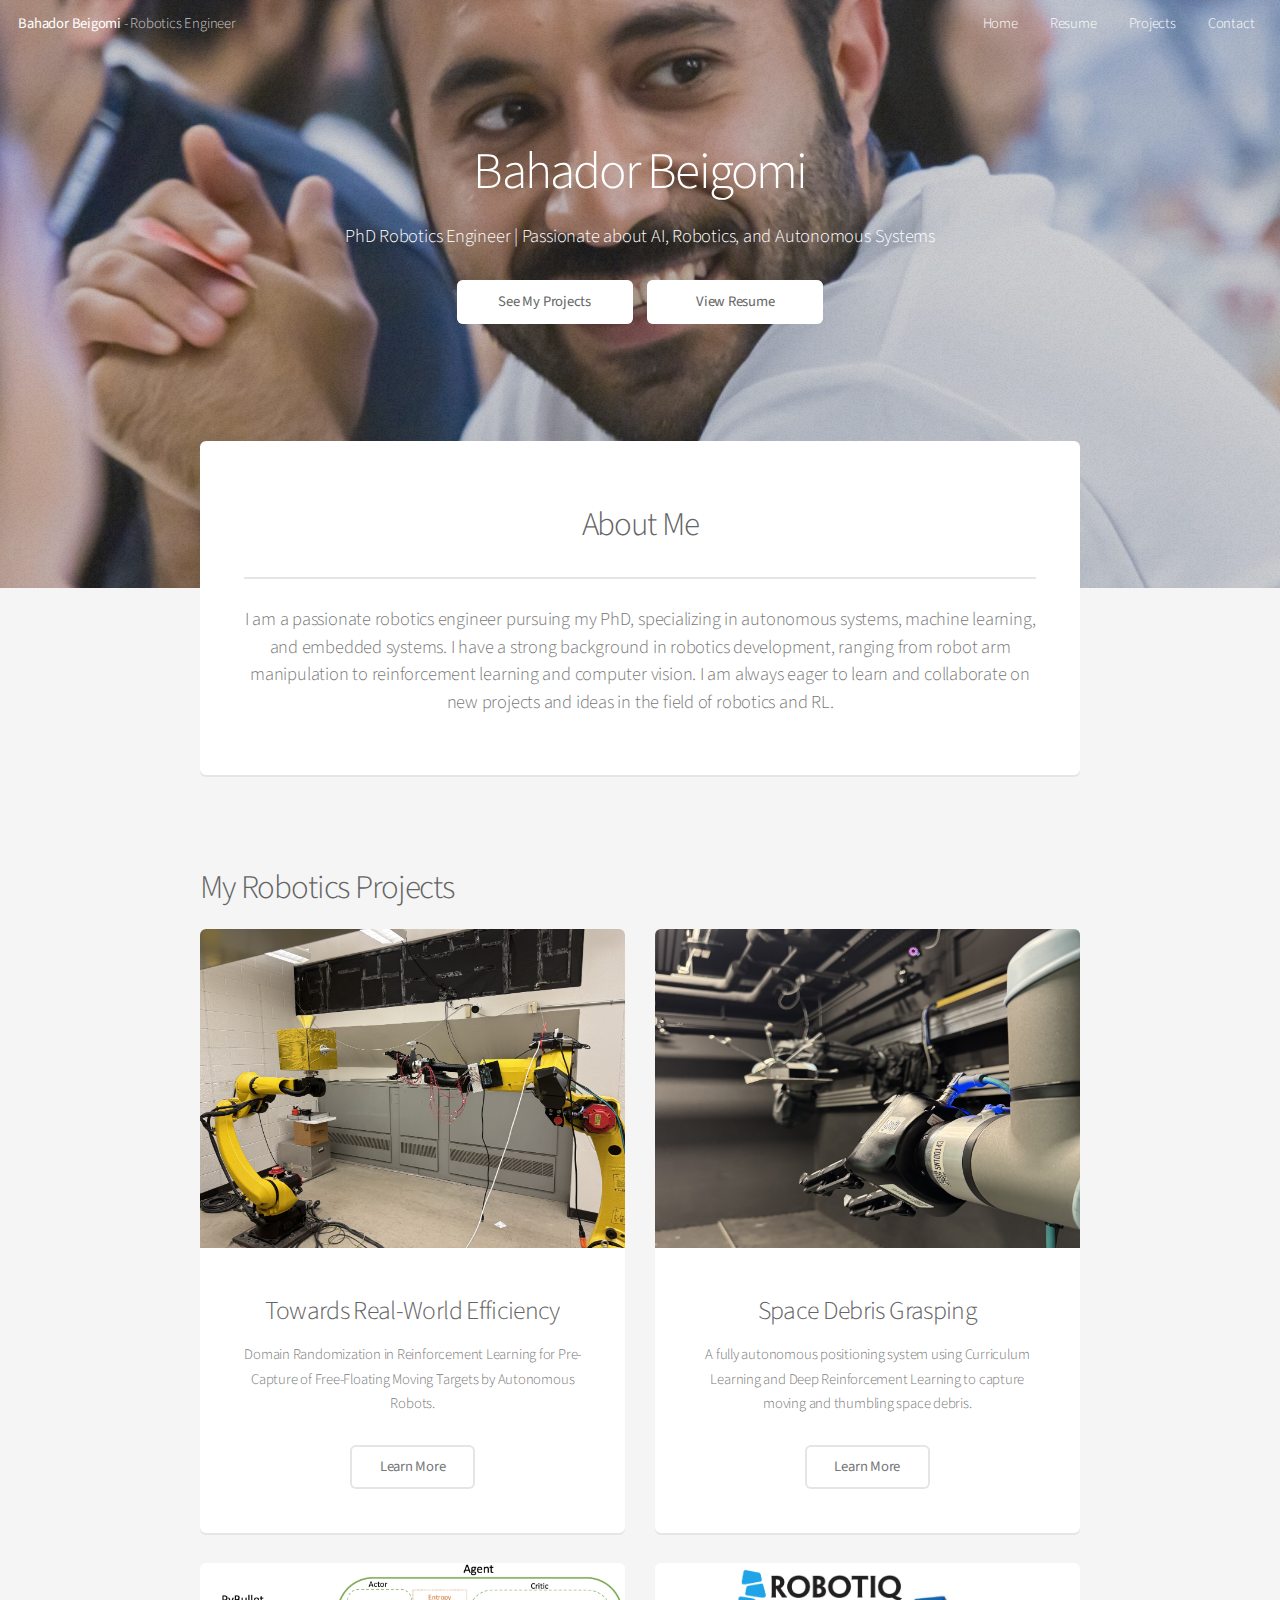
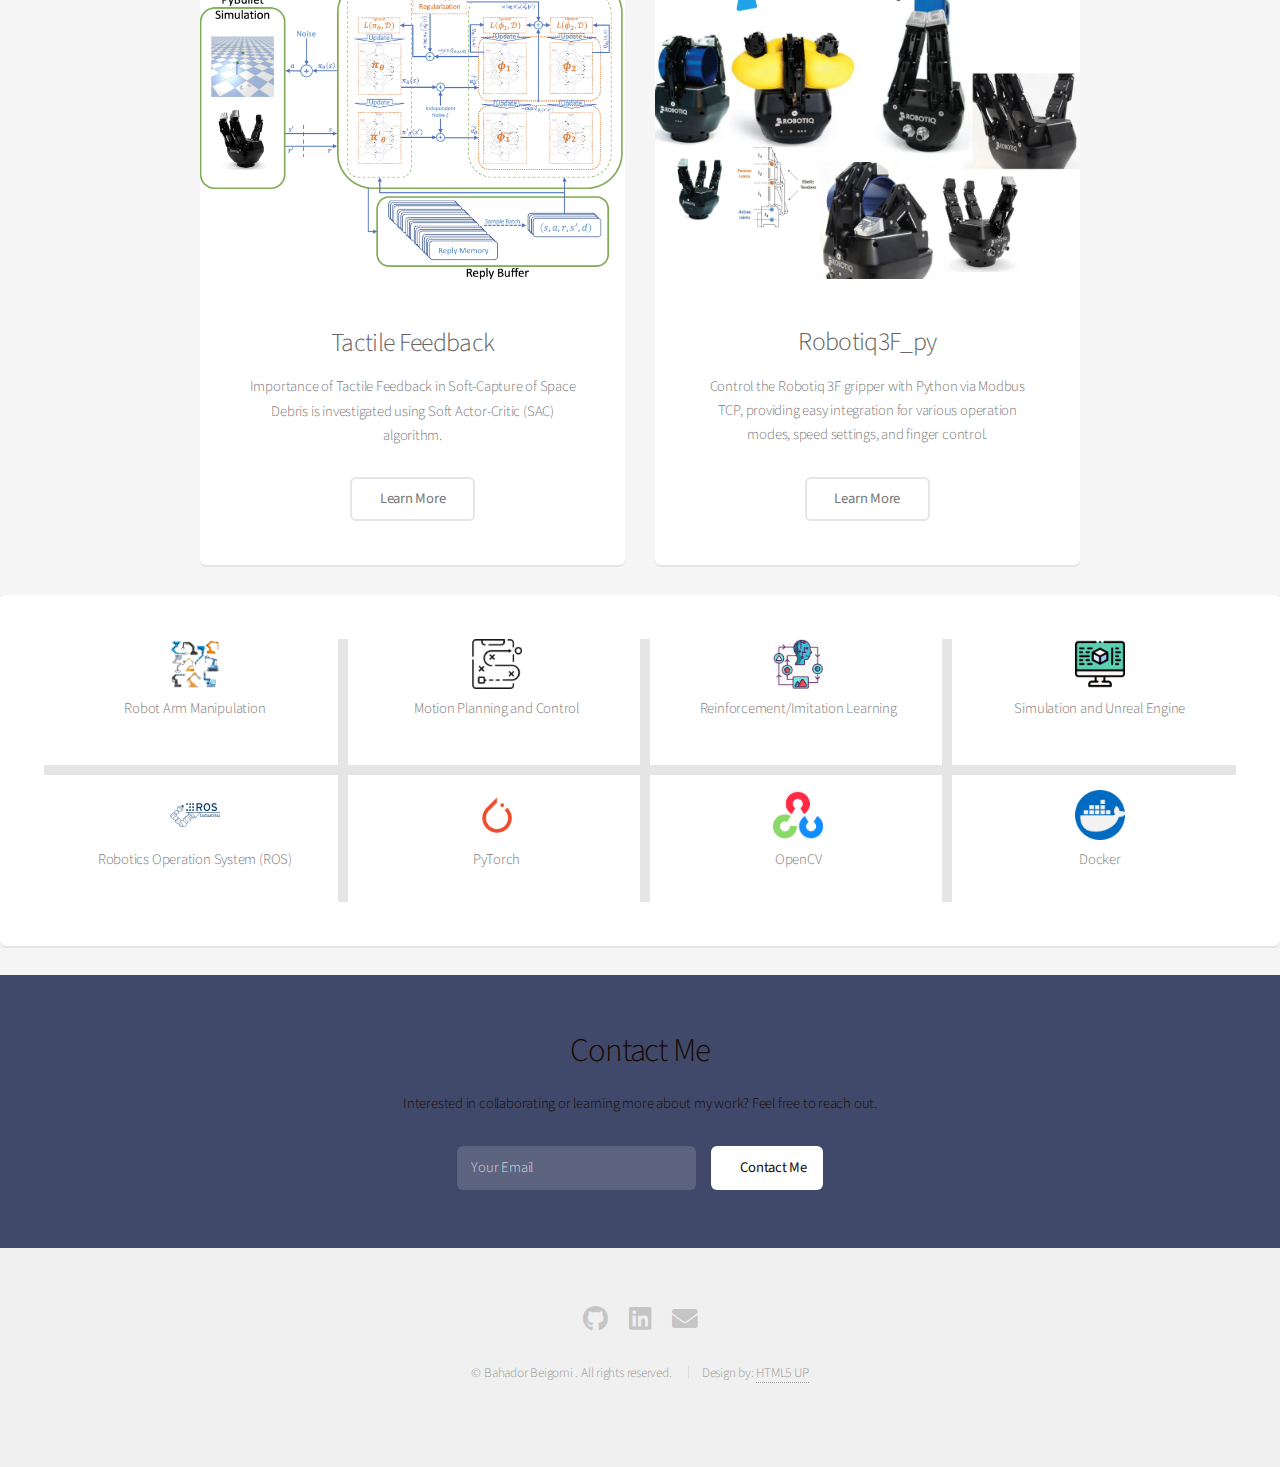
<file: index.html>
<!DOCTYPE HTML>
<!--
	Alpha by HTML5 UP
	html5up.net | @ajlkn
	Free for personal and commercial use under the CCA 3.0 license (html5up.net/license)
-->
<html>
	<head>
		<!-- <title>Bahador Beigomi - Robotics Engineer - PhD researcher - York University - Toronto - Canada - AI - Machine Learning - Robotics - Autonomous Systems - 
			reinforcement learning - computer vision - robot arm - manipulation - control - navigation - SLAM - embedded systems - programming - C++ - Python - ROS 
			- OpenCV - TensorFlow - PyTorch - Keras - Git - GitHub - LinkedIn - email - contact</title> -->

		<title> Beigomi | Robotics Engineer | PhD Researcher | RL Specialist</title>


		<meta charset="utf-8" />
		<!-- <meta name="description" content=" This is a personal website for Bahador Beigomi, a robotics engineer and PhD researcher at York University in Toronto,
		 Canada. I specialize in AI, machine learning, robotics, and autonomous systems. I have experience in reinforcement learning, computer vision, programming,
		  robot arm manipulation, control systems, navigation, SLAM, embedded systems, programming in C++, Python, ROS, OpenCV, TensorFlow, PyTorch, Keras, Git, 
		  GitHub, LinkedIn, email, contact."> -->
 
		<meta name="description" content="Personal website of Bahador Beigomi, Robotics Engineer and PhD researcher 
		specializing in RL, machine learning, and autonomous systems." />
		<meta name="viewport" content="width=device-width, initial-scale=1, user-scalable=no" />
		<meta name="keywords" content="Bahador Beigomi, robotics engineer"> 
		<!-- , PhD researcher, York University, Toronto, Canada, AI, 
		machine learning, robotics, autonomous systems, reinforcement learning, computer vision, robot arm, manipulation, 
		control, navigation, SLAM, embedded systems, programming, C++, Python, ROS, OpenCV, TensorFlow, PyTorch, Keras, Git, GitHub, LinkedIn, email, contact"> -->
		<meta name="author" content="Bahador Beigomi">
		<meta name="google-site-verification" content="vPcNImp_54WVO6j_bPjOtKQSMV53gc1P4RcylCRjVcw" />
		<link rel="stylesheet" href="assets/css/main.css" />
		<link rel="icon" type="image/png" href="images/industrial_robotic_arms.jpg">
	</head>
	<body class="landing is-preload">
		<div id="page-wrapper">

			<!-- Header -->
				<header id="header" class="alt">
					<h1><a href="index.html">Bahador Beigomi</a> - Robotics Engineer</h1>
					<nav id="nav">
						<ul>
							<li><a href="index.html">Home</a></li>
							<li><a href="docs\Bahador_Beigomi_Resume.pdf">Resume</a></li>
							<li><a href="#projects">Projects</a></li>
							<li><a href="mailto:baha2r@yorku.ca">Contact</a></li>
						</ul>
					</nav>
				</header>
			
			<!-- Banner -->
				<section id="banner">
					<h2>Bahador Beigomi</h2>
					<p>PhD Robotics Engineer | Passionate about AI, Robotics, and Autonomous Systems</p>
					<ul class="actions special">
						<li><a href="#projects" class="button primary">See My Projects</a></li>
						<li><a href="docs\Bahador_Beigomi_Resume.pdf" class="button primary">View Resume</a></li>
					</ul>
				</section>
			
			<!-- Main -->
				<section id="main" class="container">
					<section class="box special">
						<header class="major">
							<h2>About Me</h2>
							<p>I am a passionate robotics engineer pursuing my PhD, specializing in autonomous systems, machine learning, and embedded systems. I have a strong background in robotics development, ranging from robot arm manipulation to reinforcement learning and computer vision. I am always eager to learn and collaborate on new projects and ideas in the field of robotics and RL.</p>
						</header>
					</section>

				</section>
			
			<!-- Project Section -->
				<section id="projects" class="container">
					<h2>My Robotics Projects</h2>
					<div class="row">
						<div class="col-6 col-12-narrower">
							<section class="box special">
								<span class="image featured"><img src="images/yorku_lab.jpg" alt="Robot Arm Project" /></span>
								<h3>Towards Real-World Efficiency</h3>
								<p>Domain Randomization in Reinforcement Learning for Pre-Capture of Free-Floating Moving Targets by Autonomous Robots.</p>
								<ul class="actions special">
									<li><a href="ICRA24.html" class="button alt">Learn More</a></li>
								</ul>
							</section>
						</div>
						<div class="col-6 col-12-narrower">
							<section class="box special">
								<span class="image featured"><img src="images/lux_lab.jpg" alt="Luxembourg Project" /></span>
								<h3> Space Debris Grasping</h3>
								<p>A fully autonomous positioning system using Curriculum Learning and Deep Reinforcement Learning to capture moving and thumbling space debris.</p>
								<ul class="actions special">
									<!-- <li><a href="u_construction/construction_index.html" class="button alt">Learn More</a></li> -->
									<li><a href="LUXE24.html" class="button alt">Learn More</a></li>
								</ul>
							</section>
						</div>
					</div>
					<div class="row">
						<div class="col-6 col-12-narrower">
							<section class="box special">
								<span class="image featured"><img src="images/CASE24_SAC.jpg" alt="Soft-Capture Tactile Feedback" /></span>
								<h3>Tactile Feedback </h3>
								<p>Importance of Tactile Feedback in Soft-Capture of Space Debris is investigated using Soft Actor-Critic (SAC) algorithm.</p>
								<ul class="actions special">
									<li><a href="CASE24.html" class="button alt">Learn More</a></li>
								</ul>
							</section>
						</div>
						<div class="col-6 col-12-narrower">
							<section class="box special">
								<span class="image featured"><img src="images/robotiq_banner.jpg" alt="3F Gripper Control Project" /></span>
								<h3>Robotiq3F_py </h3>
								<p>Control the Robotiq 3F gripper with Python via Modbus TCP, providing easy integration for various 
									operation modes, speed settings, and finger control.</p>
								<ul class="actions special">
									<li><a href="https://github.com/baha2r/robotiq3f_py" class="button alt">Learn More</a></li>
								</ul>
							</section>
						</div>
					</div>
					<!-- <div class="row">
						<div class="col-6 col-12-narrower">
							<section class="box special">
								<span class="image featured"><img src="images/CASE24_SAC.png" alt="Soft-Capture Tactile Feedback" /></span>
								<h3>Tactile Feedback </h3>
								<p>Importance of Tactile Feedback in Soft-Capture of Space Debris is investigated using Soft Actor-Critic (SAC) algorithm.</p>
								<ul class="actions special">
									<li><a href="CASE24.html" class="button alt">Learn More</a></li>
								</ul>
							</section>
						</div>
						<div class="col-6 col-12-narrower">
							<section class="box special">
								<span class="image featured"><img src="images/robotiq_banner.png" alt="3F Gripper Control Project" /></span>
								<h3>Robotiq3F_py </h3>
								<p>Control the Robotiq 3F gripper with Python via Modbus TCP, providing easy integration for various 
									operation modes, speed settings, and finger control.</p>
								<ul class="actions special">
									<li><a href="https://github.com/baha2r/robotiq3f_py" class="button alt">Learn More</a></li>
								</ul>
							</section>
						</div>
					</div> -->
				</section>

			<!-- Skills -->
			 <!-- Showcase some projects -->
				<section class="box special features">
					<!-- First Row (Research Interests) -->
					<div class="features-row">
						<section>
							<img src="images/industrial_robotic_arms.jpg" alt="Robot Arm Manipulation Icon" style="width: 50px; height: 50px;" />
							<p>Robot Arm Manipulation</p>
						</section>
						<section>
							<img src="images/motion_planning_icon.webp" alt="Robot Arm Manipulation Icon" style="width: 50px; height: 50px;" />
							<p>Motion Planning and Control</p>
						</section>
						<section>
							<img src="images/rl_icon.webp" alt="Robot Arm Manipulation Icon" style="width: 50px; height: 50px;" />
							<p>Reinforcement/Imitation Learning</p>
						</section>
						<section>
							<img src="images/simulation_icon.png" alt="Robot Arm Manipulation Icon" style="width: 50px; height: 50px;" />
							<p>Simulation and Unreal Engine</p>
						</section>
					</div>

					<!-- Second Row (Abilities) -->
					<div class="features-row">
						<section>
							<img src="images/ROS_icon.png" alt="Robot Arm Manipulation Icon" style="width: 50px; height: 50px;" />
							<p>Robotics Operation System (ROS)</p>
						</section>
						<section>
							<img src="images/PyTorch_icon.webp" alt="Robot Arm Manipulation Icon" style="width: 50px; height: 50px;" />
							<p>PyTorch</p>
						</section>
						<section>
							<img src="images/opencv_icon.png" alt="Robot Arm Manipulation Icon" style="width: 50px; height: 50px;" />
							<p>OpenCV</p>
						</section>
						<section>
							<img src="images/docker_icon.png" alt="Robot Arm Manipulation Icon" style="width: 50px; height: 50px;" />
							<p>Docker</p>
						</section>
					</div>

				</section>
				
			<!-- CTA -->
				<section id="cta">
					<h2>Contact Me</h2>
					<p>Interested in collaborating or learning more about my work? Feel free to reach out.</p>
					<form action="https://formspree.io/f/xwpegave" method="POST">
						<div class="row gtr-50 gtr-uniform">
						  <div class="col-8 col-12-mobilep">
							<input type="email" name="email" id="email" placeholder="Your Email" required />
						  </div>
						  <div class="col-4 col-12-mobilep">
							<input type="submit" value="Contact Me" class="fit" />
						  </div>
						</div>
					  </form>
					  
				</section>
			
			<!-- Footer -->
				<footer id="footer">
					<ul class="icons">
						<li><a href="https://github.com/baha2r" class="icon brands fa-github"><span class="label">GitHub</span></a></li>
						<li><a href="https://linkedin.com/in/bahador-beigomi" class="icon brands fa-linkedin"><span class="label">LinkedIn</span></a></li>
						<li><a href="mailto:baha2r@yorku.ca" class="icon solid fa-envelope"><span class="label">Email</span></a></li>
					</ul>
					<ul class="copyright">
						<li>&copy; Bahador Beigomi . All rights reserved.</li>
						<li>Design by: <a href="http://html5up.net">HTML5 UP</a></li>
					</ul>
				</footer>
			
		</div>

		<!-- Scripts -->
			<script src="assets/js/jquery.min.js"></script>
			<script src="assets/js/jquery.dropotron.min.js"></script>
			<script src="assets/js/jquery.scrollex.min.js"></script>
			<script src="assets/js/browser.min.js"></script>
			<script src="assets/js/breakpoints.min.js"></script>
			<script src="assets/js/util.js"></script>
			<script src="assets/js/main.js"></script>

	</body>
</html>
</file>
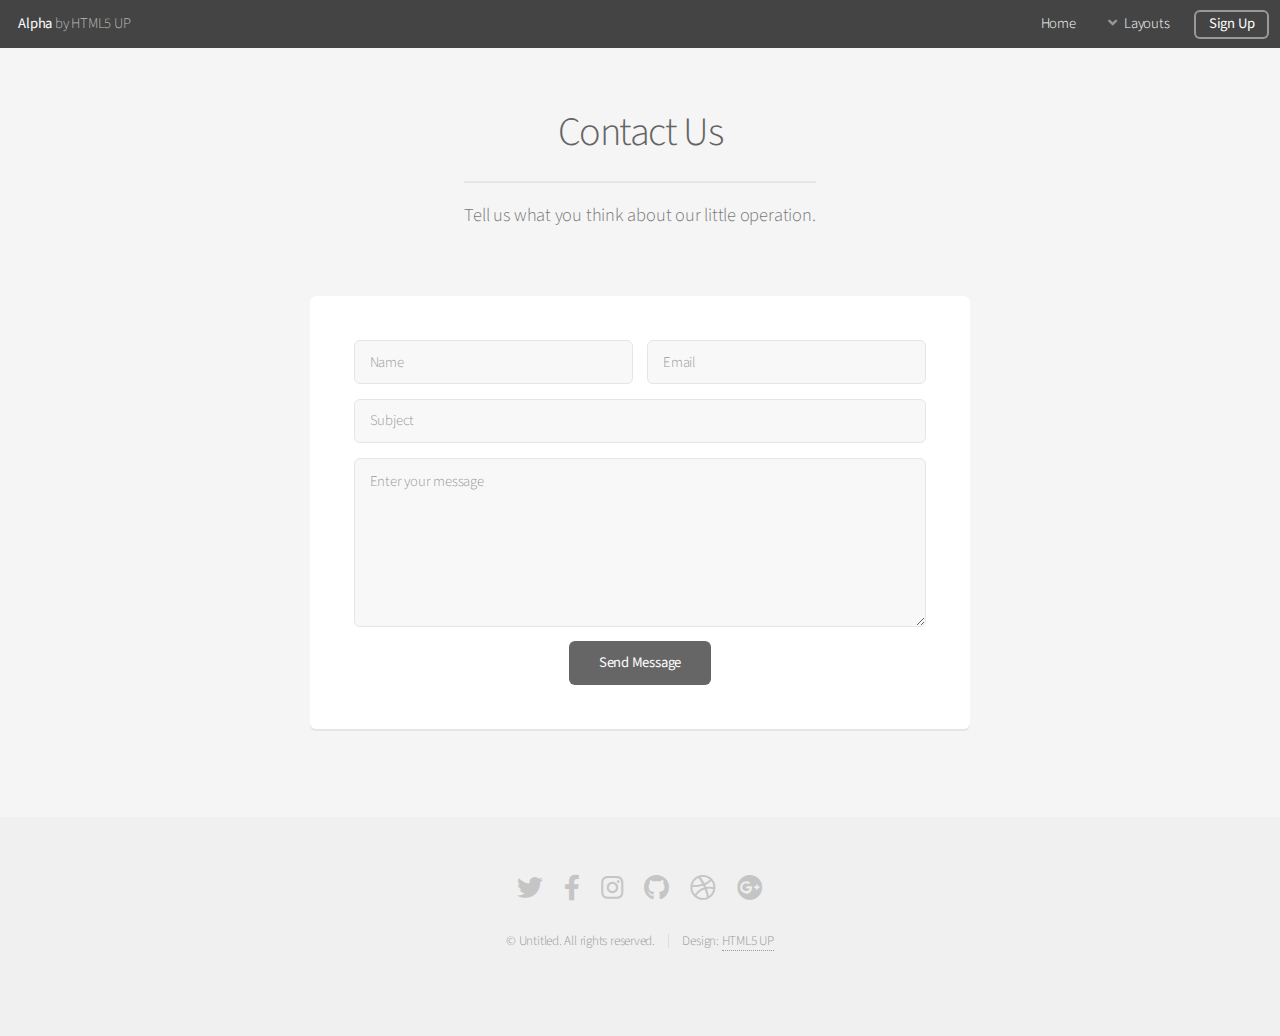
<file: contact.html>
<!DOCTYPE HTML>
<!--
	Alpha by HTML5 UP
	html5up.net | @ajlkn
	Free for personal and commercial use under the CCA 3.0 license (html5up.net/license)
-->
<html>
	<head>
		<title>Contact - Alpha by HTML5 UP</title>
		<meta charset="utf-8" />
		<meta name="viewport" content="width=device-width, initial-scale=1, user-scalable=no" />
		<link rel="stylesheet" href="assets/css/main.css" />
	</head>
	<body class="is-preload">
		<div id="page-wrapper">

			<!-- Header -->
				<header id="header">
					<h1><a href="index.html">Alpha</a> by HTML5 UP</h1>
					<nav id="nav">
						<ul>
							<li><a href="index.html">Home</a></li>
							<li>
								<a href="#" class="icon solid fa-angle-down">Layouts</a>
								<ul>
									<li><a href="generic.html">Generic</a></li>
									<li><a href="contact.html">Contact</a></li>
									<li><a href="elements.html">Elements</a></li>
									<li>
										<a href="#">Submenu</a>
										<ul>
											<li><a href="#">Option One</a></li>
											<li><a href="#">Option Two</a></li>
											<li><a href="#">Option Three</a></li>
											<li><a href="#">Option Four</a></li>
										</ul>
									</li>
								</ul>
							</li>
							<li><a href="#" class="button">Sign Up</a></li>
						</ul>
					</nav>
				</header>

			<!-- Main -->
				<section id="main" class="container medium">
					<header>
						<h2>Contact Us</h2>
						<p>Tell us what you think about our little operation.</p>
					</header>
					<div class="box">
						<form method="post" action="#">
							<div class="row gtr-50 gtr-uniform">
								<div class="col-6 col-12-mobilep">
									<input type="text" name="name" id="name" value="" placeholder="Name" />
								</div>
								<div class="col-6 col-12-mobilep">
									<input type="email" name="email" id="email" value="" placeholder="Email" />
								</div>
								<div class="col-12">
									<input type="text" name="subject" id="subject" value="" placeholder="Subject" />
								</div>
								<div class="col-12">
									<textarea name="message" id="message" placeholder="Enter your message" rows="6"></textarea>
								</div>
								<div class="col-12">
									<ul class="actions special">
										<li><input type="submit" value="Send Message" /></li>
									</ul>
								</div>
							</div>
						</form>
					</div>
				</section>

			<!-- Footer -->
				<footer id="footer">
					<ul class="icons">
						<li><a href="#" class="icon brands fa-twitter"><span class="label">Twitter</span></a></li>
						<li><a href="#" class="icon brands fa-facebook-f"><span class="label">Facebook</span></a></li>
						<li><a href="#" class="icon brands fa-instagram"><span class="label">Instagram</span></a></li>
						<li><a href="#" class="icon brands fa-github"><span class="label">Github</span></a></li>
						<li><a href="#" class="icon brands fa-dribbble"><span class="label">Dribbble</span></a></li>
						<li><a href="#" class="icon brands fa-google-plus"><span class="label">Google+</span></a></li>
					</ul>
					<ul class="copyright">
						<li>&copy; Untitled. All rights reserved.</li><li>Design: <a href="http://html5up.net">HTML5 UP</a></li>
					</ul>
				</footer>

		</div>

		<!-- Scripts -->
			<script src="assets/js/jquery.min.js"></script>
			<script src="assets/js/jquery.dropotron.min.js"></script>
			<script src="assets/js/jquery.scrollex.min.js"></script>
			<script src="assets/js/browser.min.js"></script>
			<script src="assets/js/breakpoints.min.js"></script>
			<script src="assets/js/util.js"></script>
			<script src="assets/js/main.js"></script>

	</body>
</html>
</file>
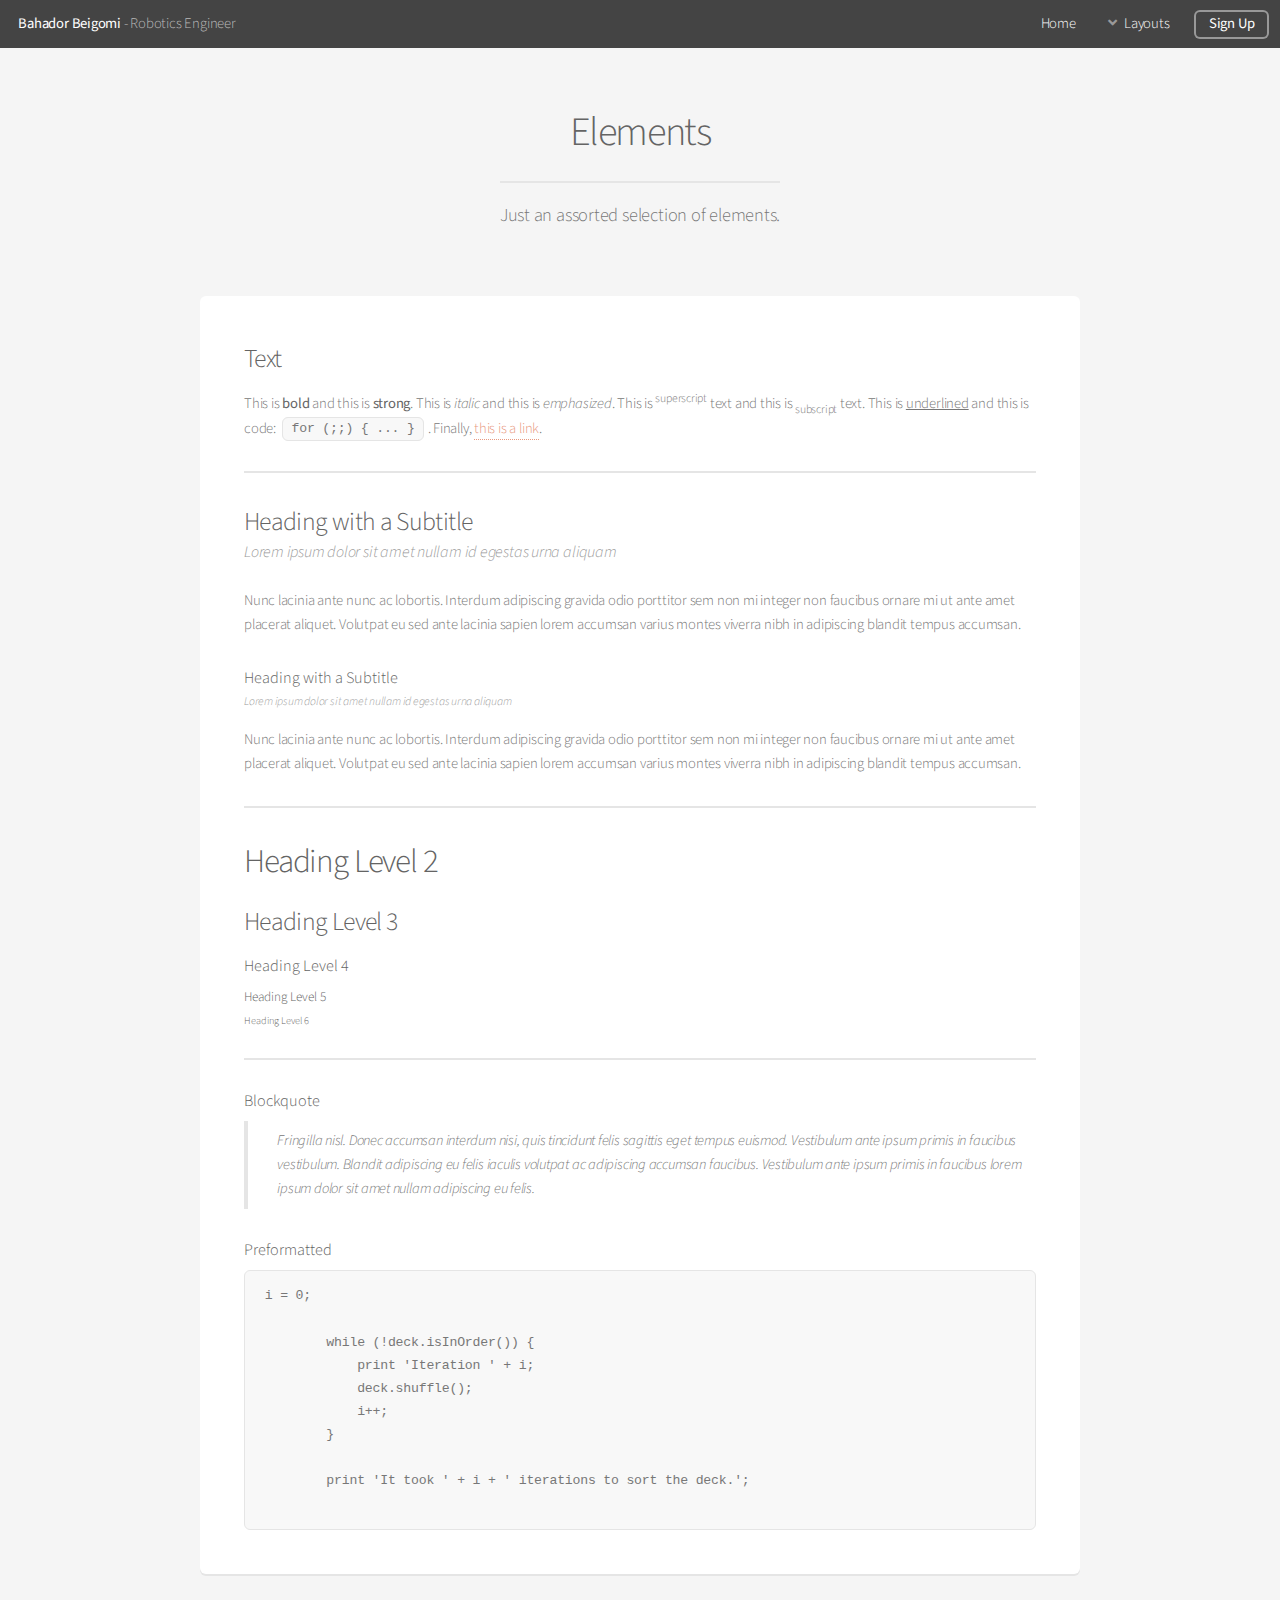
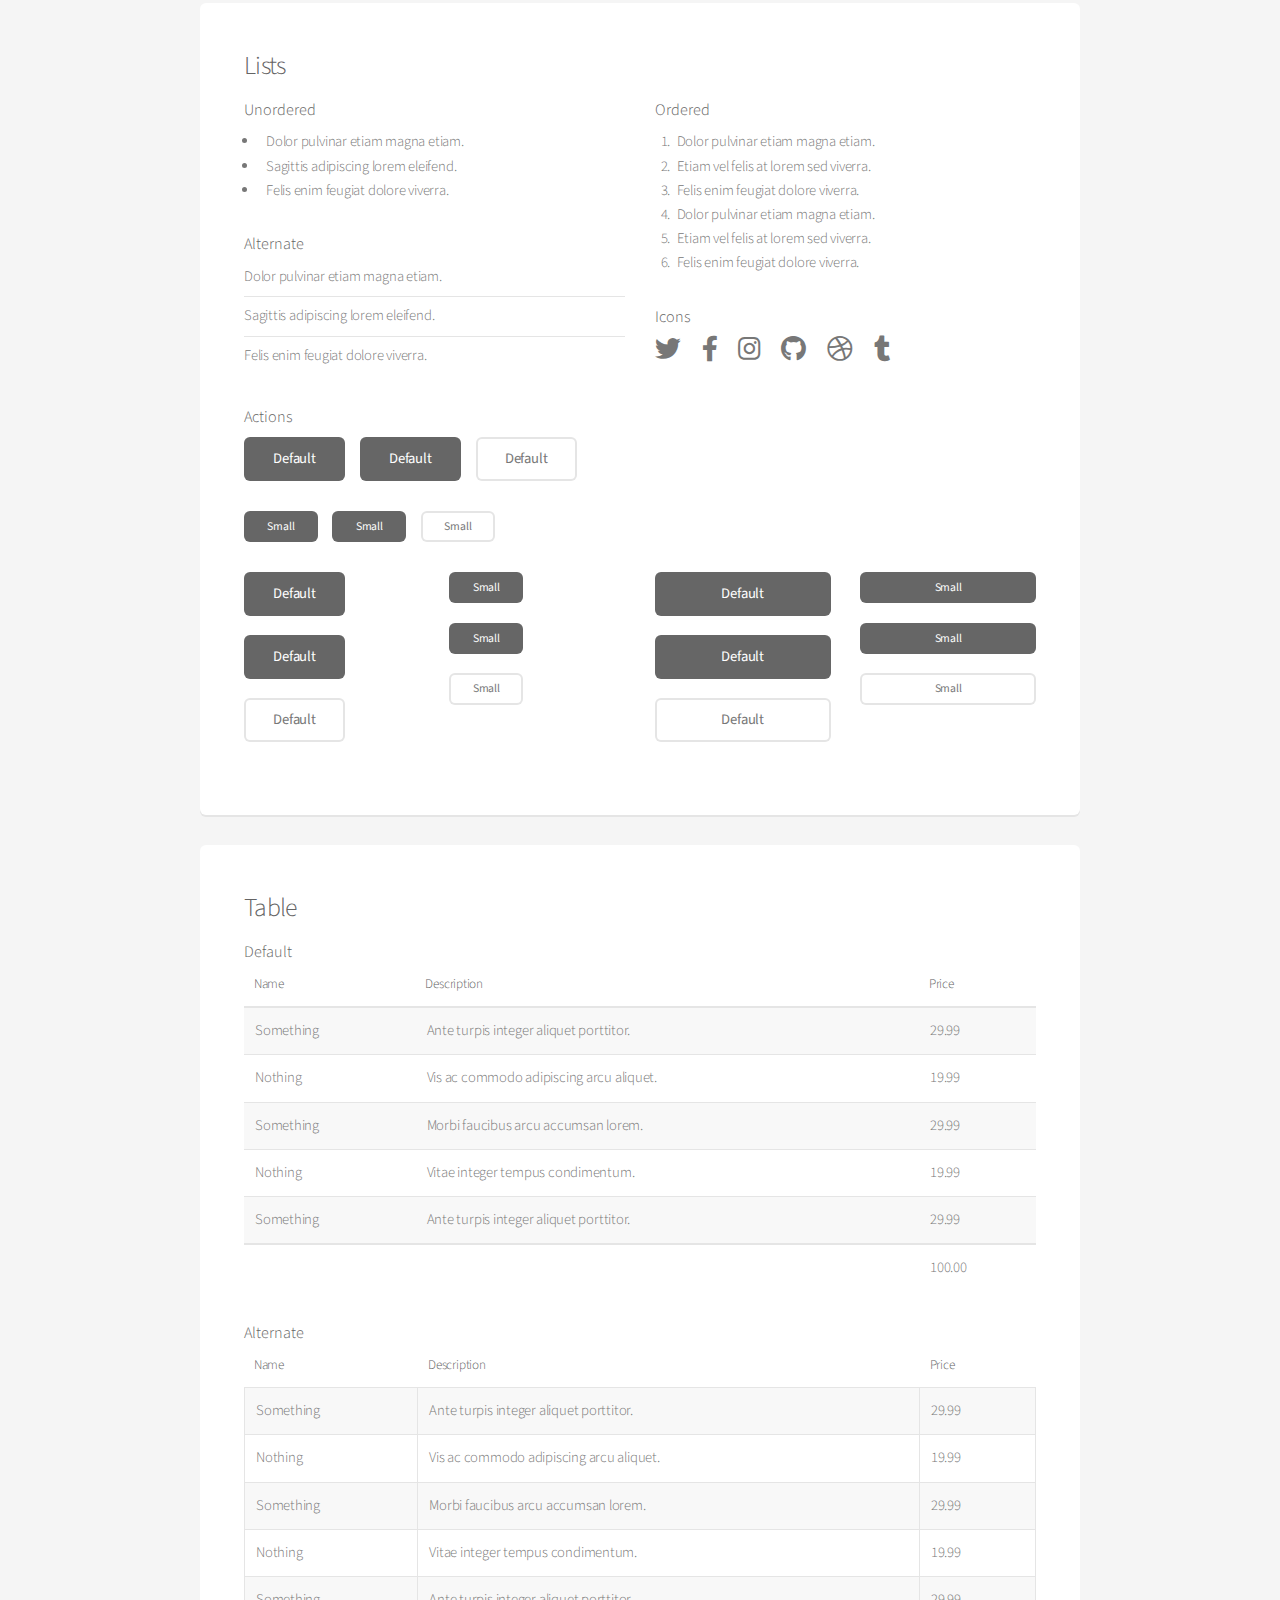
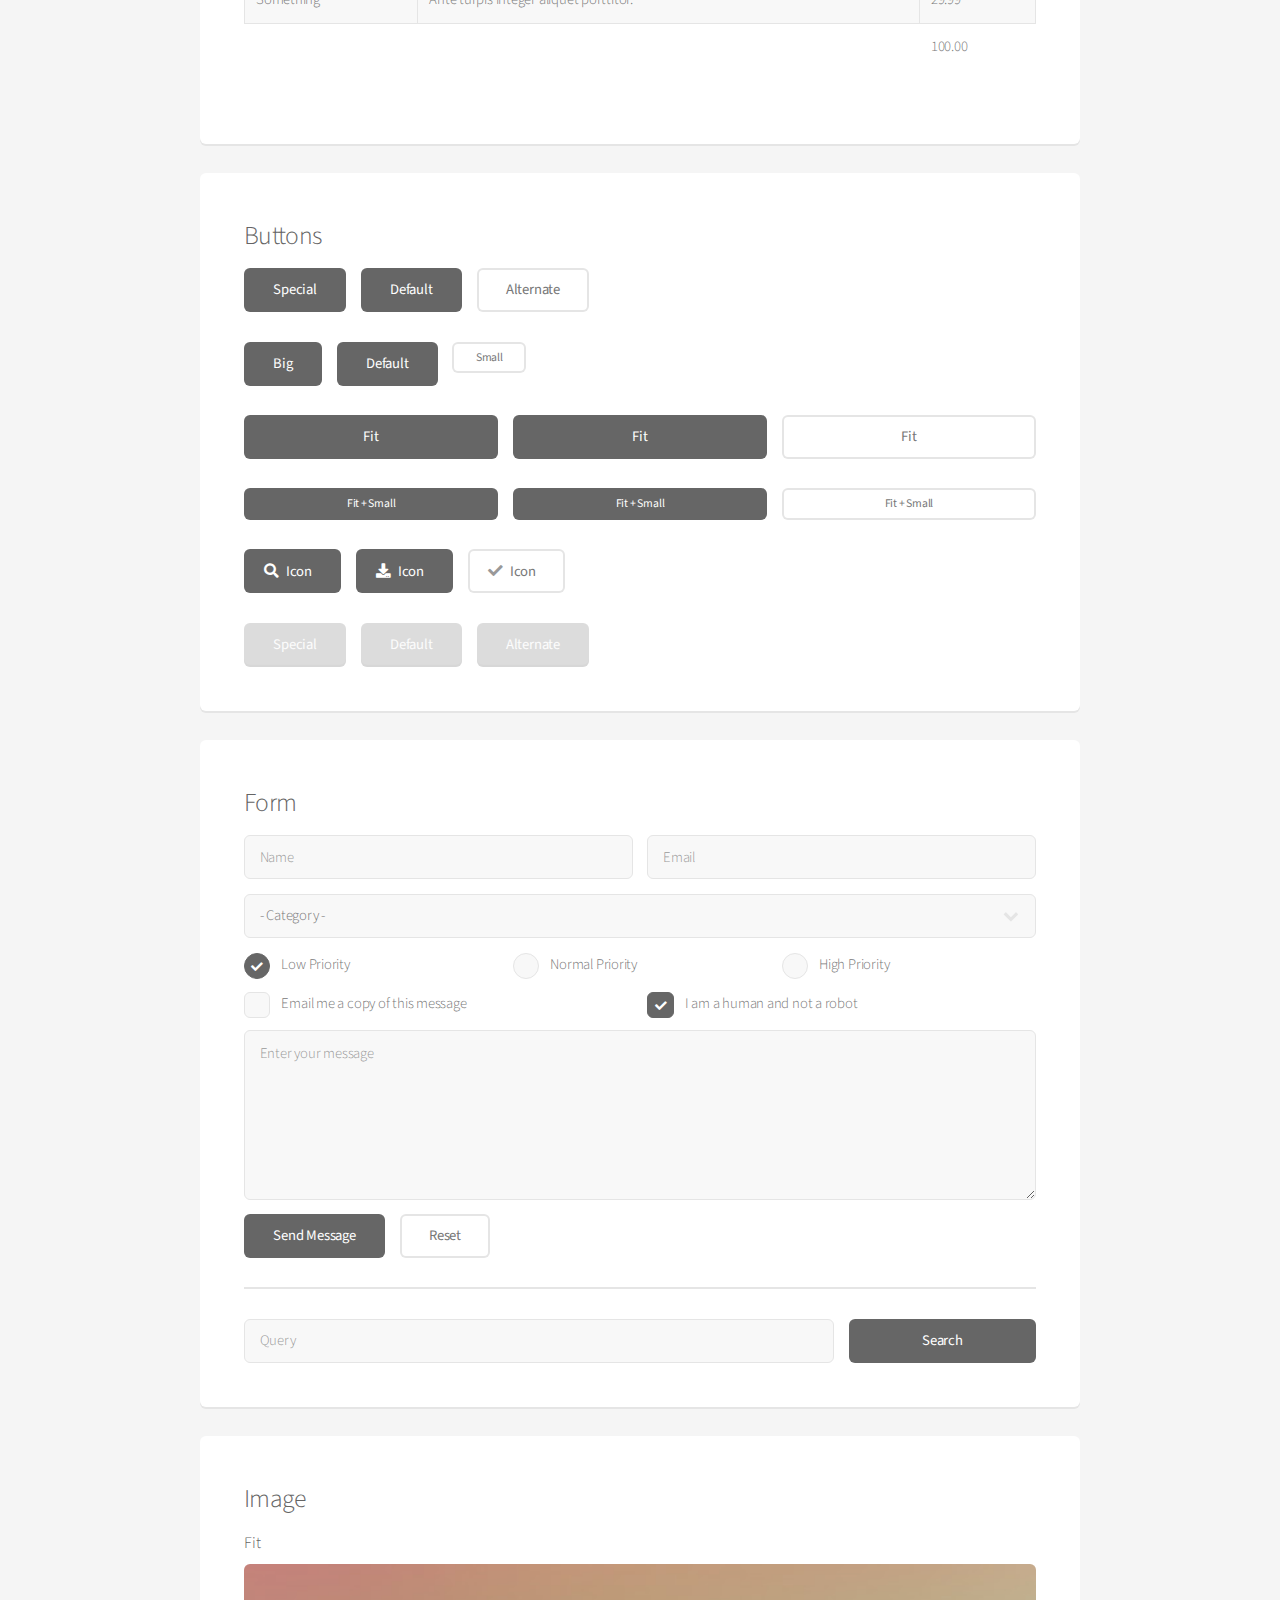
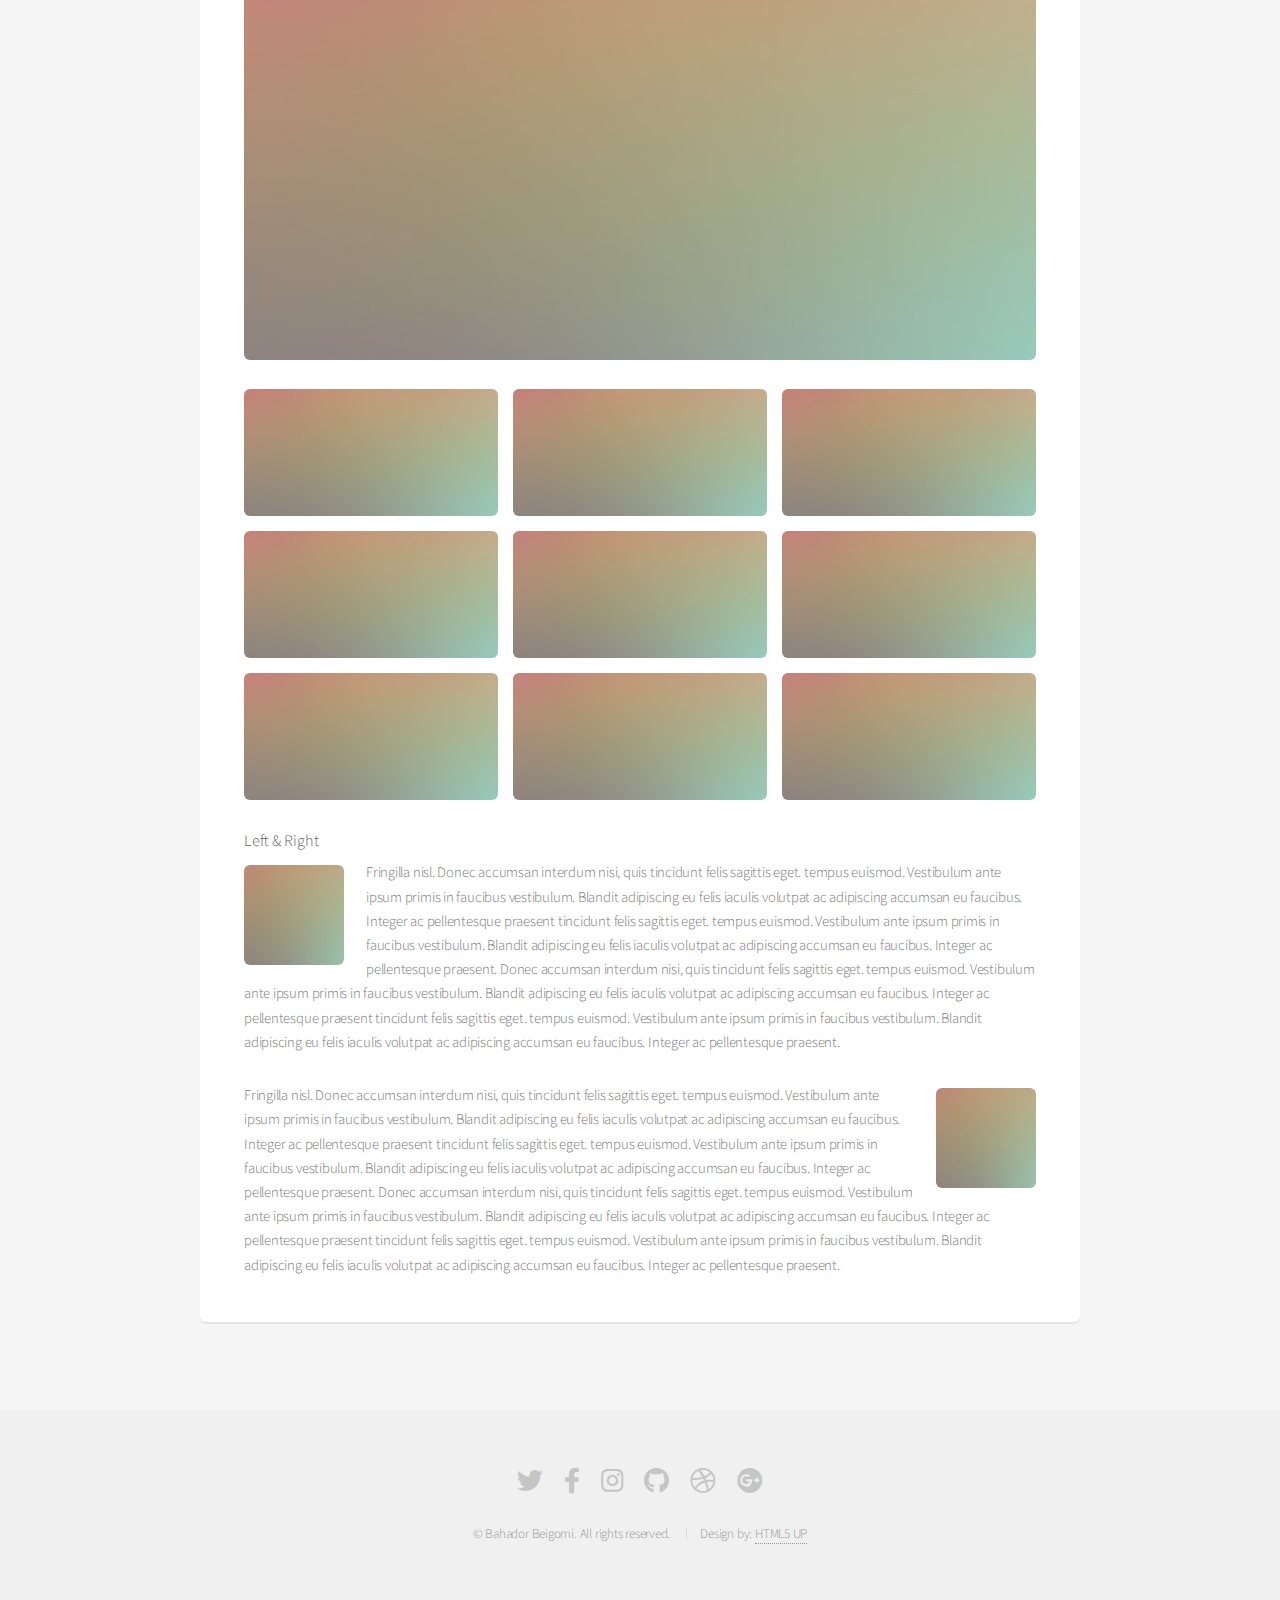
<file: elements.html>
<!DOCTYPE HTML>
<!--
	Alpha by HTML5 UP
	html5up.net | @ajlkn
	Free for personal and commercial use under the CCA 3.0 license (html5up.net/license)
-->
<html>
	<head>
		<title>Bahador Beigomi - Elements</title>
		<meta charset="utf-8" />
		<meta name="viewport" content="width=device-width, initial-scale=1, user-scalable=no" />
		<link rel="stylesheet" href="assets/css/main.css" />
	</head>
	<body class="is-preload">
		<div id="page-wrapper">

			<!-- Header -->
				<header id="header">
					<h1><a href="index.html">Bahador Beigomi</a> - Robotics Engineer</h1>
					<nav id="nav">
						<ul>
							<li><a href="index.html">Home</a></li>
							<li>
								<a href="#" class="icon solid fa-angle-down">Layouts</a>
								<ul>
									<li><a href="generic.html">Generic</a></li>
									<li><a href="contact.html">Contact</a></li>
									<li><a href="elements.html">Elements</a></li>
									<li>
										<a href="#">Submenu</a>
										<ul>
											<li><a href="#">Option One</a></li>
											<li><a href="#">Option Two</a></li>
											<li><a href="#">Option Three</a></li>
											<li><a href="#">Option Four</a></li>
										</ul>
									</li>
								</ul>
							</li>
							<li><a href="#" class="button">Sign Up</a></li>
						</ul>
					</nav>
				</header>

			<!-- Main -->
				<section id="main" class="container">
					<header>
						<h2>Elements</h2>
						<p>Just an assorted selection of elements.</p>
					</header>
					<div class="row">
						<div class="col-12">

							<!-- Text -->
								<section class="box">
									<h3>Text</h3>
									<p>This is <b>bold</b> and this is <strong>strong</strong>. This is <i>italic</i> and this is <em>emphasized</em>.
									This is <sup>superscript</sup> text and this is <sub>subscript</sub> text.
									This is <u>underlined</u> and this is code: <code>for (;;) { ... }</code>. Finally, <a href="#">this is a link</a>.</p>

									<hr />

									<header>
										<h3>Heading with a Subtitle</h3>
										<p>Lorem ipsum dolor sit amet nullam id egestas urna aliquam</p>
									</header>
									<p>Nunc lacinia ante nunc ac lobortis. Interdum adipiscing gravida odio porttitor sem non mi integer non faucibus ornare mi ut ante amet placerat aliquet. Volutpat eu sed ante lacinia sapien lorem accumsan varius montes viverra nibh in adipiscing blandit tempus accumsan.</p>
									<header>
										<h4>Heading with a Subtitle</h4>
										<p>Lorem ipsum dolor sit amet nullam id egestas urna aliquam</p>
									</header>
									<p>Nunc lacinia ante nunc ac lobortis. Interdum adipiscing gravida odio porttitor sem non mi integer non faucibus ornare mi ut ante amet placerat aliquet. Volutpat eu sed ante lacinia sapien lorem accumsan varius montes viverra nibh in adipiscing blandit tempus accumsan.</p>

									<hr />

									<h2>Heading Level 2</h2>
									<h3>Heading Level 3</h3>
									<h4>Heading Level 4</h4>
									<h5>Heading Level 5</h5>
									<h6>Heading Level 6</h6>

									<hr />

									<h4>Blockquote</h4>
									<blockquote>Fringilla nisl. Donec accumsan interdum nisi, quis tincidunt felis sagittis eget tempus euismod. Vestibulum ante ipsum primis in faucibus vestibulum. Blandit adipiscing eu felis iaculis volutpat ac adipiscing accumsan faucibus. Vestibulum ante ipsum primis in faucibus lorem ipsum dolor sit amet nullam adipiscing eu felis.</blockquote>

									<h4>Preformatted</h4>
									<pre>i = 0;

	while (!deck.isInOrder()) {
	    print 'Iteration ' + i;
	    deck.shuffle();
	    i++;
	}

	print 'It took ' + i + ' iterations to sort the deck.';
	</pre>
								</section>

						</div>
					</div>
					<div class="row">
						<div class="col-12">

							<!-- Lists -->
								<section class="box">
									<h3>Lists</h3>
									<div class="row">
										<div class="col-6 col-12-mobilep">

											<h4>Unordered</h4>
											<ul>
												<li>Dolor pulvinar etiam magna etiam.</li>
												<li>Sagittis adipiscing lorem eleifend.</li>
												<li>Felis enim feugiat dolore viverra.</li>
											</ul>

											<h4>Alternate</h4>
											<ul class="alt">
												<li>Dolor pulvinar etiam magna etiam.</li>
												<li>Sagittis adipiscing lorem eleifend.</li>
												<li>Felis enim feugiat dolore viverra.</li>
											</ul>

										</div>
										<div class="col-6 col-12-mobilep">

											<h4>Ordered</h4>
											<ol>
												<li>Dolor pulvinar etiam magna etiam.</li>
												<li>Etiam vel felis at lorem sed viverra.</li>
												<li>Felis enim feugiat dolore viverra.</li>
												<li>Dolor pulvinar etiam magna etiam.</li>
												<li>Etiam vel felis at lorem sed viverra.</li>
												<li>Felis enim feugiat dolore viverra.</li>
											</ol>

											<h4>Icons</h4>
											<ul class="icons">
												<li><a href="#" class="icon brands fa-twitter"><span class="label">Twitter</span></a></li>
												<li><a href="#" class="icon brands fa-facebook-f"><span class="label">Facebook</span></a></li>
												<li><a href="#" class="icon brands fa-instagram"><span class="label">Instagram</span></a></li>
												<li><a href="#" class="icon brands fa-github"><span class="label">Github</span></a></li>
												<li><a href="#" class="icon brands fa-dribbble"><span class="label">Dribbble</span></a></li>
												<li><a href="#" class="icon brands fa-tumblr"><span class="label">Tumblr</span></a></li>
											</ul>

										</div>
									</div>

									<h4>Actions</h4>
									<ul class="actions">
										<li><a href="#" class="button special">Default</a></li>
										<li><a href="#" class="button">Default</a></li>
										<li><a href="#" class="button alt">Default</a></li>
									</ul>
									<ul class="actions small">
										<li><a href="#" class="button special small">Small</a></li>
										<li><a href="#" class="button small">Small</a></li>
										<li><a href="#" class="button alt small">Small</a></li>
									</ul>
									<div class="row">
										<div class="col-3 col-6-narrower col-12-mobilep">
											<ul class="actions stacked">
												<li><a href="#" class="button special">Default</a></li>
												<li><a href="#" class="button">Default</a></li>
												<li><a href="#" class="button alt">Default</a></li>
											</ul>
										</div>
										<div class="col-3 col-6-narrower col-12-mobilep">
											<ul class="actions stacked">
												<li><a href="#" class="button special small">Small</a></li>
												<li><a href="#" class="button small">Small</a></li>
												<li><a href="#" class="button alt small">Small</a></li>
											</ul>
										</div>
										<div class="col-3 col-6-narrower col-12-mobilep">
											<ul class="actions stacked">
												<li><a href="#" class="button special fit">Default</a></li>
												<li><a href="#" class="button fit">Default</a></li>
												<li><a href="#" class="button alt fit">Default</a></li>
											</ul>
										</div>
										<div class="col-3 col-6-narrower col-12-mobilep">
											<ul class="actions stacked">
												<li><a href="#" class="button special small fit">Small</a></li>
												<li><a href="#" class="button small fit">Small</a></li>
												<li><a href="#" class="button alt small fit">Small</a></li>
											</ul>
										</div>
									</div>
								</section>

						</div>
					</div>
					<div class="row">
						<div class="col-12">

							<!-- Table -->
								<section class="box">
									<h3>Table</h3>

									<h4>Default</h4>
									<div class="table-wrapper">
										<table>
											<thead>
												<tr>
													<th>Name</th>
													<th>Description</th>
													<th>Price</th>
												</tr>
											</thead>
											<tbody>
												<tr>
													<td>Something</td>
													<td>Ante turpis integer aliquet porttitor.</td>
													<td>29.99</td>
												</tr>
												<tr>
													<td>Nothing</td>
													<td>Vis ac commodo adipiscing arcu aliquet.</td>
													<td>19.99</td>
												</tr>
												<tr>
													<td>Something</td>
													<td> Morbi faucibus arcu accumsan lorem.</td>
													<td>29.99</td>
												</tr>
												<tr>
													<td>Nothing</td>
													<td>Vitae integer tempus condimentum.</td>
													<td>19.99</td>
												</tr>
												<tr>
													<td>Something</td>
													<td>Ante turpis integer aliquet porttitor.</td>
													<td>29.99</td>
												</tr>
											</tbody>
											<tfoot>
												<tr>
													<td colspan="2"></td>
													<td>100.00</td>
												</tr>
											</tfoot>
										</table>
									</div>

									<h4>Alternate</h4>
									<div class="table-wrapper">
										<table class="alt">
											<thead>
												<tr>
													<th>Name</th>
													<th>Description</th>
													<th>Price</th>
												</tr>
											</thead>
											<tbody>
												<tr>
													<td>Something</td>
													<td>Ante turpis integer aliquet porttitor.</td>
													<td>29.99</td>
												</tr>
												<tr>
													<td>Nothing</td>
													<td>Vis ac commodo adipiscing arcu aliquet.</td>
													<td>19.99</td>
												</tr>
												<tr>
													<td>Something</td>
													<td> Morbi faucibus arcu accumsan lorem.</td>
													<td>29.99</td>
												</tr>
												<tr>
													<td>Nothing</td>
													<td>Vitae integer tempus condimentum.</td>
													<td>19.99</td>
												</tr>
												<tr>
													<td>Something</td>
													<td>Ante turpis integer aliquet porttitor.</td>
													<td>29.99</td>
												</tr>
											</tbody>
											<tfoot>
												<tr>
													<td colspan="2"></td>
													<td>100.00</td>
												</tr>
											</tfoot>
										</table>
									</div>
								</section>

						</div>
					</div>
					<div class="row">
						<div class="col-12">

							<!-- Buttons -->
								<section class="box">
									<h3>Buttons</h3>
									<ul class="actions">
										<li><a href="#" class="button special">Special</a></li>
										<li><a href="#" class="button">Default</a></li>
										<li><a href="#" class="button alt">Alternate</a></li>
									</ul>
									<ul class="actions">
										<li><a href="#" class="button special big">Big</a></li>
										<li><a href="#" class="button">Default</a></li>
										<li><a href="#" class="button alt small">Small</a></li>
									</ul>
									<ul class="actions fit">
										<li><a href="#" class="button special fit">Fit</a></li>
										<li><a href="#" class="button fit">Fit</a></li>
										<li><a href="#" class="button alt fit">Fit</a></li>
									</ul>
									<ul class="actions fit small">
										<li><a href="#" class="button special fit small">Fit + Small</a></li>
										<li><a href="#" class="button fit small">Fit + Small</a></li>
										<li><a href="#" class="button alt fit small">Fit + Small</a></li>
									</ul>
									<ul class="actions">
										<li><a href="#" class="button special icon solid fa-search">Icon</a></li>
										<li><a href="#" class="button icon solid fa-download">Icon</a></li>
										<li><a href="#" class="button alt icon solid fa-check">Icon</a></li>
									</ul>
									<ul class="actions">
										<li><span class="button special disabled">Special</span></li>
										<li><span class="button disabled">Default</span></li>
										<li><span class="button alt disabled">Alternate</span></li>
									</ul>
								</section>

						</div>
					</div>
					<div class="row">
						<div class="col-12">

							<!-- Form -->
								<section class="box">
									<h3>Form</h3>
									<form method="post" action="#">
										<div class="row gtr-uniform gtr-50">
											<div class="col-6 col-12-mobilep">
												<input type="text" name="name" id="name" value="" placeholder="Name" />
											</div>
											<div class="col-6 col-12-mobilep">
												<input type="email" name="email" id="email" value="" placeholder="Email" />
											</div>
											<div class="col-12">
												<select name="category" id="category">
													<option value="">- Category -</option>
													<option value="1">Manufacturing</option>
													<option value="1">Shipping</option>
													<option value="1">Administration</option>
													<option value="1">Human Resources</option>
												</select>
											</div>
											<div class="col-4 col-12-narrower">
												<input type="radio" id="priority-low" name="priority" checked>
												<label for="priority-low">Low Priority</label>
											</div>
											<div class="col-4 col-12-narrower">
												<input type="radio" id="priority-normal" name="priority">
												<label for="priority-normal">Normal Priority</label>
											</div>
											<div class="col-4 col-12-narrower">
												<input type="radio" id="priority-high" name="priority">
												<label for="priority-high">High Priority</label>
											</div>
											<div class="col-6 col-12-narrower">
												<input type="checkbox" id="copy" name="copy">
												<label for="copy">Email me a copy of this message</label>
											</div>
											<div class="col-6 col-12-narrower">
												<input type="checkbox" id="human" name="human" checked>
												<label for="human">I am a human and not a robot</label>
											</div>
											<div class="col-12">
												<textarea name="message" id="message" placeholder="Enter your message" rows="6"></textarea>
											</div>
											<div class="col-12">
												<ul class="actions">
													<li><input type="submit" value="Send Message" /></li>
													<li><input type="reset" value="Reset" class="alt" /></li>
												</ul>
											</div>
										</div>
									</form>

									<hr />

									<form method="post" action="#">
										<div class="row gtr-uniform gtr-50">
											<div class="col-9 col-12-mobilep">
												<input type="text" name="query" id="query" value="" placeholder="Query" />
											</div>
											<div class="col-3 col-12-mobilep">
												<input type="submit" value="Search" class="fit" />
											</div>
										</div>
									</form>
								</section>

						</div>
					</div>
					<div class="row">
						<div class="col-12">

							<!-- Image -->
								<section class="box">
									<h3>Image</h3>
									<h4>Fit</h4>
									<span class="image fit"><img src="images/pic04.jpg" alt="" /></span>
									<div class="box alt">
										<div class="row gtr-50 gtr-uniform">
											<div class="col-4"><span class="image fit"><img src="images/pic04.jpg" alt="" /></span></div>
											<div class="col-4"><span class="image fit"><img src="images/pic04.jpg" alt="" /></span></div>
											<div class="col-4"><span class="image fit"><img src="images/pic04.jpg" alt="" /></span></div>
											<div class="col-4"><span class="image fit"><img src="images/pic04.jpg" alt="" /></span></div>
											<div class="col-4"><span class="image fit"><img src="images/pic04.jpg" alt="" /></span></div>
											<div class="col-4"><span class="image fit"><img src="images/pic04.jpg" alt="" /></span></div>
											<div class="col-4"><span class="image fit"><img src="images/pic04.jpg" alt="" /></span></div>
											<div class="col-4"><span class="image fit"><img src="images/pic04.jpg" alt="" /></span></div>
											<div class="col-4"><span class="image fit"><img src="images/pic04.jpg" alt="" /></span></div>
										</div>
									</div>

									<h4>Left &amp; Right</h4>
									<p><span class="image left"><img src="images/pic05.jpg" alt="" /></span>Fringilla nisl. Donec accumsan interdum nisi, quis tincidunt felis sagittis eget. tempus euismod. Vestibulum ante ipsum primis in faucibus vestibulum. Blandit adipiscing eu felis iaculis volutpat ac adipiscing accumsan eu faucibus. Integer ac pellentesque praesent tincidunt felis sagittis eget. tempus euismod. Vestibulum ante ipsum primis in faucibus vestibulum. Blandit adipiscing eu felis iaculis volutpat ac adipiscing accumsan eu faucibus. Integer ac pellentesque praesent. Donec accumsan interdum nisi, quis tincidunt felis sagittis eget. tempus euismod. Vestibulum ante ipsum primis in faucibus vestibulum. Blandit adipiscing eu felis iaculis volutpat ac adipiscing accumsan eu faucibus. Integer ac pellentesque praesent tincidunt felis sagittis eget. tempus euismod. Vestibulum ante ipsum primis in faucibus vestibulum. Blandit adipiscing eu felis iaculis volutpat ac adipiscing accumsan eu faucibus. Integer ac pellentesque praesent.</p>
									<p><span class="image right"><img src="images/pic05.jpg" alt="" /></span>Fringilla nisl. Donec accumsan interdum nisi, quis tincidunt felis sagittis eget. tempus euismod. Vestibulum ante ipsum primis in faucibus vestibulum. Blandit adipiscing eu felis iaculis volutpat ac adipiscing accumsan eu faucibus. Integer ac pellentesque praesent tincidunt felis sagittis eget. tempus euismod. Vestibulum ante ipsum primis in faucibus vestibulum. Blandit adipiscing eu felis iaculis volutpat ac adipiscing accumsan eu faucibus. Integer ac pellentesque praesent. Donec accumsan interdum nisi, quis tincidunt felis sagittis eget. tempus euismod. Vestibulum ante ipsum primis in faucibus vestibulum. Blandit adipiscing eu felis iaculis volutpat ac adipiscing accumsan eu faucibus. Integer ac pellentesque praesent tincidunt felis sagittis eget. tempus euismod. Vestibulum ante ipsum primis in faucibus vestibulum. Blandit adipiscing eu felis iaculis volutpat ac adipiscing accumsan eu faucibus. Integer ac pellentesque praesent.</p>
								</section>

						</div>
					</div>
				</section>

			<!-- Footer -->
				<footer id="footer">
					<ul class="icons">
						<li><a href="#" class="icon brands fa-twitter"><span class="label">Twitter</span></a></li>
						<li><a href="#" class="icon brands fa-facebook-f"><span class="label">Facebook</span></a></li>
						<li><a href="#" class="icon brands fa-instagram"><span class="label">Instagram</span></a></li>
						<li><a href="#" class="icon brands fa-github"><span class="label">Github</span></a></li>
						<li><a href="#" class="icon brands fa-dribbble"><span class="label">Dribbble</span></a></li>
						<li><a href="#" class="icon brands fa-google-plus"><span class="label">Google+</span></a></li>
					</ul>
					<ul class="copyright">
						<li>&copy; Bahador Beigomi. All rights reserved.</li>
						<li>Design by: <a href="http://html5up.net">HTML5 UP</a></li>
					 </ul>
					 
				</footer>

		</div>

		<!-- Scripts -->
			<script src="assets/js/jquery.min.js"></script>
			<script src="assets/js/jquery.dropotron.min.js"></script>
			<script src="assets/js/jquery.scrollex.min.js"></script>
			<script src="assets/js/browser.min.js"></script>
			<script src="assets/js/breakpoints.min.js"></script>
			<script src="assets/js/util.js"></script>
			<script src="assets/js/main.js"></script>

	</body>
</html>
</file>
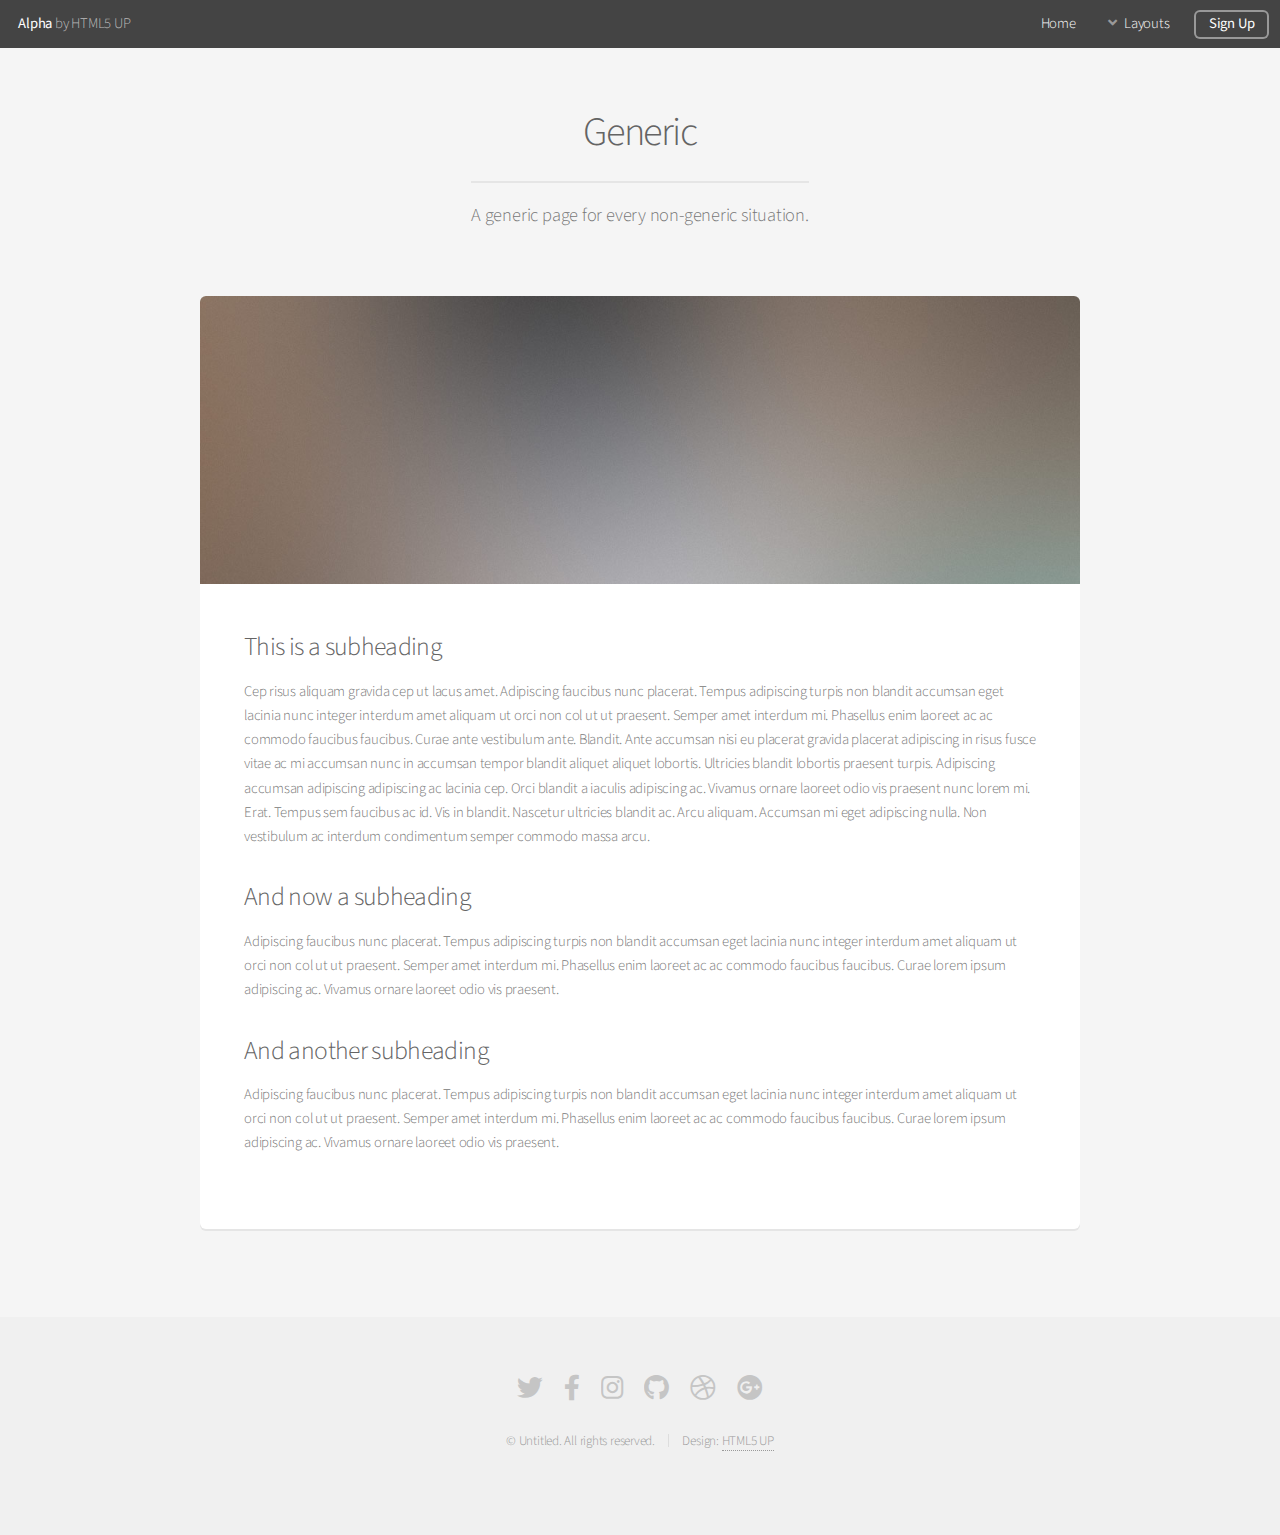
<file: generic.html>
<!DOCTYPE HTML>
<!--
	Alpha by HTML5 UP
	html5up.net | @ajlkn
	Free for personal and commercial use under the CCA 3.0 license (html5up.net/license)
-->
<html>
	<head>
		<title>Generic - Alpha by HTML5 UP</title>
		<meta charset="utf-8" />
		<meta name="viewport" content="width=device-width, initial-scale=1, user-scalable=no" />
		<link rel="stylesheet" href="assets/css/main.css" />
	</head>
	<body class="is-preload">
		<div id="page-wrapper">

			<!-- Header -->
				<header id="header">
					<h1><a href="index.html">Alpha</a> by HTML5 UP</h1>
					<nav id="nav">
						<ul>
							<li><a href="index.html">Home</a></li>
							<li>
								<a href="#" class="icon solid fa-angle-down">Layouts</a>
								<ul>
									<li><a href="generic.html">Generic</a></li>
									<li><a href="contact.html">Contact</a></li>
									<li><a href="elements.html">Elements</a></li>
									<li>
										<a href="#">Submenu</a>
										<ul>
											<li><a href="#">Option One</a></li>
											<li><a href="#">Option Two</a></li>
											<li><a href="#">Option Three</a></li>
											<li><a href="#">Option Four</a></li>
										</ul>
									</li>
								</ul>
							</li>
							<li><a href="#" class="button">Sign Up</a></li>
						</ul>
					</nav>
				</header>

			<!-- Main -->
				<section id="main" class="container">
					<header>
						<h2>Generic</h2>
						<p>A generic page for every non-generic situation.</p>
					</header>
					<div class="box">
						<span class="image featured"><img src="images/pic01.jpg" alt="" /></span>
						<h3>This is a subheading</h3>
						<p>Cep risus aliquam gravida cep ut lacus amet. Adipiscing faucibus nunc placerat. Tempus adipiscing turpis non blandit accumsan eget lacinia nunc integer interdum amet aliquam ut orci non col ut ut praesent. Semper amet interdum mi. Phasellus enim laoreet ac ac commodo faucibus faucibus. Curae ante vestibulum ante. Blandit. Ante accumsan nisi eu placerat gravida placerat adipiscing in risus fusce vitae ac mi accumsan nunc in accumsan tempor blandit aliquet aliquet lobortis. Ultricies blandit lobortis praesent turpis. Adipiscing accumsan adipiscing adipiscing ac lacinia cep. Orci blandit a iaculis adipiscing ac. Vivamus ornare laoreet odio vis praesent nunc lorem mi. Erat. Tempus sem faucibus ac id. Vis in blandit. Nascetur ultricies blandit ac. Arcu aliquam. Accumsan mi eget adipiscing nulla. Non vestibulum ac interdum condimentum semper commodo massa arcu.</p>
						<div class="row">
							<div class="row-6 row-12-mobilep">
								<h3>And now a subheading</h3>
								<p>Adipiscing faucibus nunc placerat. Tempus adipiscing turpis non blandit accumsan eget lacinia nunc integer interdum amet aliquam ut orci non col ut ut praesent. Semper amet interdum mi. Phasellus enim laoreet ac ac commodo faucibus faucibus. Curae lorem ipsum adipiscing ac. Vivamus ornare laoreet odio vis praesent.</p>
							</div>
							<div class="row-6 row-12-mobilep">
								<h3>And another subheading</h3>
								<p>Adipiscing faucibus nunc placerat. Tempus adipiscing turpis non blandit accumsan eget lacinia nunc integer interdum amet aliquam ut orci non col ut ut praesent. Semper amet interdum mi. Phasellus enim laoreet ac ac commodo faucibus faucibus. Curae lorem ipsum adipiscing ac. Vivamus ornare laoreet odio vis praesent.</p>
							</div>
						</div>
					</div>
				</section>

			<!-- Footer -->
				<footer id="footer">
					<ul class="icons">
						<li><a href="#" class="icon brands fa-twitter"><span class="label">Twitter</span></a></li>
						<li><a href="#" class="icon brands fa-facebook-f"><span class="label">Facebook</span></a></li>
						<li><a href="#" class="icon brands fa-instagram"><span class="label">Instagram</span></a></li>
						<li><a href="#" class="icon brands fa-github"><span class="label">Github</span></a></li>
						<li><a href="#" class="icon brands fa-dribbble"><span class="label">Dribbble</span></a></li>
						<li><a href="#" class="icon brands fa-google-plus"><span class="label">Google+</span></a></li>
					</ul>
					<ul class="copyright">
						<li>&copy; Untitled. All rights reserved.</li><li>Design: <a href="http://html5up.net">HTML5 UP</a></li>
					</ul>
				</footer>

		</div>

		<!-- Scripts -->
			<script src="assets/js/jquery.min.js"></script>
			<script src="assets/js/jquery.dropotron.min.js"></script>
			<script src="assets/js/jquery.scrollex.min.js"></script>
			<script src="assets/js/browser.min.js"></script>
			<script src="assets/js/breakpoints.min.js"></script>
			<script src="assets/js/util.js"></script>
			<script src="assets/js/main.js"></script>

	</body>
</html>
</file>
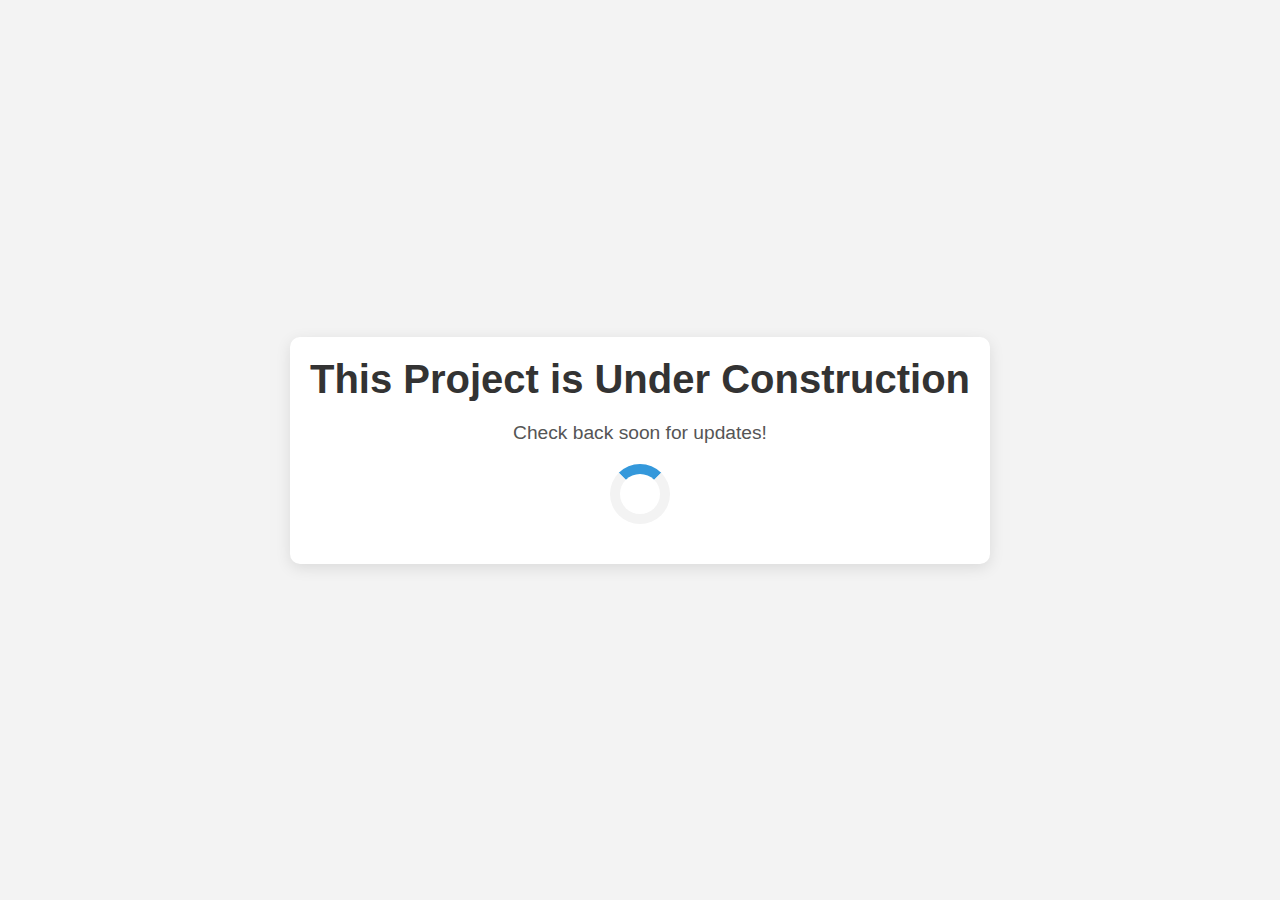
<file: u_construction/construction_index.html>
<!DOCTYPE html>
<html lang="en">
<head>
    <meta charset="UTF-8">
    <meta name="viewport" content="width=device-width, initial-scale=1.0">
    <meta http-equiv="X-UA-Compatible" content="IE=edge">
    <title>Under Construction</title>
    <link rel="stylesheet" href="construction.styles.css">
    <script defer src="construction_scripts.js"></script>
</head>
<body>
    <div class="construction-container">
        <h1>This Project is Under Construction</h1>
        <p>Check back soon for updates!</p>
        <!-- <img src="under_construction_icon.jpeg" alt="Under Construction Image" class="construction-image"> -->
        <div class="loader"></div>
    </div>
</body>
</html>
</file>
<file: assets/css/main.css>
@import url("fontawesome-all.min.css");
@import url("https://fonts.googleapis.com/css?family=Source+Sans+Pro:300,400,300italic,400italic");

/*
	Alpha by HTML5 UP
	html5up.net | @ajlkn
	Free for personal and commercial use under the CCA 3.0 license (html5up.net/license)
*/

/* Reset */

/* Based on meyerweb.com/eric/tools/css/reset (v2.0 | 20110126 | License: public domain) */

	html, body, div, span, applet, object,
	iframe, h1, h2, h3, h4, h5, h6, p, blockquote,
	pre, a, abbr, acronym, address, big, cite,
	code, del, dfn, em, img, ins, kbd, q, s, samp,
	small, strike, strong, sub, sup, tt, var, b,
	u, i, center, dl, dt, dd, ol, ul, li, fieldset,
	form, label, legend, table, caption, tbody,
	tfoot, thead, tr, th, td, article, aside,
	canvas, details, embed, figure, figcaption,
	footer, header, hgroup, menu, nav, output, ruby,
	section, summary, time, mark, audio, video {
		margin: 0;
		padding: 0;
		border: 0;
		font-size: 100%;
		font: inherit;
		vertical-align: baseline;
	}

	article, aside, details, figcaption, figure,
	footer, header, hgroup, menu, nav, section {
		display: block;
	}

	body {
		line-height: 1;
	}

	ol, ul {
		list-style: none;
	}

	blockquote, q {
		quotes: none;
	}

		blockquote:before, blockquote:after, q:before, q:after {
			content: '';
			content: none;
		}

	table {
		border-collapse: collapse;
		border-spacing: 0;
	}

	body {
		-webkit-text-size-adjust: none;
	}

	mark {
		background-color: transparent;
		color: inherit;
	}

	input::-moz-focus-inner {
		border: 0;
		padding: 0;
	}

	input, select, textarea {
		-moz-appearance: none;
		-webkit-appearance: none;
		-ms-appearance: none;
		appearance: none;
	}

/* Basic */

	@-ms-viewport {
		width: device-width;
	}

	body {
		-ms-overflow-style: scrollbar;
	}

	@media screen and (max-width: 480px) {

		html, body {
			min-width: 320px;
		}

	}

	html {
		box-sizing: border-box;
	}

	*, *:before, *:after {
		box-sizing: inherit;
	}

	body {
		background: #f5f5f5;
	}

	body, input, select, textarea {
		color: #777;
		font-family: "Source Sans Pro", sans-serif;
		font-size: 16pt;
		font-weight: 300;
		line-height: 1.65em;
		letter-spacing: -0.015em;
	}

	a {
		-moz-transition: color 0.2s ease-in-out, border-bottom-color 0.2s ease-in-out;
		-webkit-transition: color 0.2s ease-in-out, border-bottom-color 0.2s ease-in-out;
		-ms-transition: color 0.2s ease-in-out, border-bottom-color 0.2s ease-in-out;
		transition: color 0.2s ease-in-out, border-bottom-color 0.2s ease-in-out;
		border-bottom: dotted 1px;
		color: #e89980;
		text-decoration: none;
	}

		a:hover {
			border-bottom-color: transparent;
		}

	strong, b {
		color: #646464;
		font-weight: 400;
	}

	em, i {
		font-style: italic;
	}

	p {
		margin: 0 0 2em 0;
	}

	h1, h2, h3, h4, h5, h6 {
		color: #646464;
		font-weight: 300;
		line-height: 1em;
		margin: 0 0 0.5em 0;
	}

		h1 a, h2 a, h3 a, h4 a, h5 a, h6 a {
			color: inherit;
			text-decoration: none;
		}

	h2 {
		font-size: 2.25em;
		line-height: 1.5em;
		letter-spacing: -0.035em;
	}

	h3 {
		font-size: 1.75em;
		line-height: 1.5em;
		letter-spacing: -0.025em;
	}

	h4 {
		font-size: 1.1em;
		line-height: 1.5em;
		letter-spacing: 0;
	}

	h5 {
		font-size: 0.9em;
		line-height: 1.5em;
		letter-spacing: 0;
	}

	h6 {
		font-size: 0.7em;
		line-height: 1.5em;
		letter-spacing: 0;
	}

	sub {
		font-size: 0.8em;
		position: relative;
		top: 0.5em;
	}

	sup {
		font-size: 0.8em;
		position: relative;
		top: -0.5em;
	}

	hr {
		border: 0;
		border-bottom: solid 2px #e5e5e5;
		margin: 2em 0;
	}

		hr.major {
			margin: 3em 0;
		}

	blockquote {
		border-left: solid 4px #e5e5e5;
		font-style: italic;
		margin: 0 0 2em 0;
		padding: 0.5em 0 0.5em 2em;
	}

	pre {
		-webkit-overflow-scrolling: touch;
		background: #f8f8f8;
		border-radius: 6px;
		border: solid 1px #e5e5e5;
		font-family: monospace;
		font-size: 0.9em;
		line-height: 1.75em;
		margin: 0 0 2em 0;
		overflow-x: auto;
		padding: 1em 1.5em;
	}

	code {
		background: #f8f8f8;
		border-radius: 6px;
		border: solid 1px #e5e5e5;
		font-family: monospace;
		font-size: 0.9em;
		margin: 0 0.25em;
		padding: 0.25em 0.65em;
	}

	.align-left {
		text-align: left;
	}

	.align-center {
		text-align: center;
	}

	.align-right {
		text-align: right;
	}

/* Row */

	.row {
		display: flex;
		flex-wrap: wrap;
		box-sizing: border-box;
		align-items: stretch;
	}

		.row > * {
			box-sizing: border-box;
		}

		.row.gtr-uniform > * > :last-child {
			margin-bottom: 0;
		}

		.row.aln-left {
			justify-content: flex-start;
		}

		.row.aln-center {
			justify-content: center;
		}

		.row.aln-right {
			justify-content: flex-end;
		}

		.row.aln-top {
			align-items: flex-start;
		}

		.row.aln-middle {
			align-items: center;
		}

		.row.aln-bottom {
			align-items: flex-end;
		}

		.row > .imp {
			order: -1;
		}

		.row > .col-1 {
			width: 8.33333%;
		}

		.row > .off-1 {
			margin-left: 8.33333%;
		}

		.row > .col-2 {
			width: 16.66667%;
		}

		.row > .off-2 {
			margin-left: 16.66667%;
		}

		.row > .col-3 {
			width: 25%;
		}

		.row > .off-3 {
			margin-left: 25%;
		}

		.row > .col-4 {
			width: 33.33333%;
		}

		.row > .off-4 {
			margin-left: 33.33333%;
		}

		.row > .col-5 {
			width: 41.66667%;
		}

		.row > .off-5 {
			margin-left: 41.66667%;
		}

		.row > .col-6 {
			width: 50%;
			/* height: 1200px;
			object-fit:contain; */
		}

		.row > .off-6 {
			margin-left: 50%;
			
		}

		.row > .col-7 {
			width: 58.33333%;
		}

		.row > .off-7 {
			margin-left: 58.33333%;
		}

		.row > .col-8 {
			width: 66.66667%;
		}

		.row > .off-8 {
			margin-left: 66.66667%;
		}

		.row > .col-9 {
			width: 75%;
		}

		.row > .off-9 {
			margin-left: 75%;
		}

		.row > .col-10 {
			width: 83.33333%;
		}

		.row > .off-10 {
			margin-left: 83.33333%;
		}

		.row > .col-11 {
			width: 91.66667%;
		}

		.row > .off-11 {
			margin-left: 91.66667%;
		}

		.row > .col-12 {
			width: 100%;
		}

		.row > .off-12 {
			margin-left: 100%;
		}

		.row.gtr-0 {
			margin-top: 0;
			margin-left: 0em;
		}

			.row.gtr-0 > * {
				padding: 0 0 0 0em;
			}

			.row.gtr-0.gtr-uniform {
				margin-top: 0em;
			}

				.row.gtr-0.gtr-uniform > * {
					padding-top: 0em;
				}

		.row.gtr-25 {
			margin-top: 0;
			margin-left: -0.5em;
		}

			.row.gtr-25 > * {
				padding: 0 0 0 0.5em;
			}

			.row.gtr-25.gtr-uniform {
				margin-top: -0.5em;
			}

				.row.gtr-25.gtr-uniform > * {
					padding-top: 0.5em;
				}

		.row.gtr-50 {
			margin-top: 0;
			margin-left: -1em;
		}

			.row.gtr-50 > * {
				padding: 0 0 0 1em;
			}

			.row.gtr-50.gtr-uniform {
				margin-top: -1em;
			}

				.row.gtr-50.gtr-uniform > * {
					padding-top: 1em;
				}

		.row {
			margin-top: 0;
			margin-left: -2em;
		}

			.row > * {
				padding: 0 0 0 2em;
			}

			.row.gtr-uniform {
				margin-top: -2em;
			}

				.row.gtr-uniform > * {
					padding-top: 2em;
				}

		.row.gtr-150 {
			margin-top: 0;
			margin-left: -3em;
		}

			.row.gtr-150 > * {
				padding: 0 0 0 3em;
			}

			.row.gtr-150.gtr-uniform {
				margin-top: -3em;
			}

				.row.gtr-150.gtr-uniform > * {
					padding-top: 3em;
				}

		.row.gtr-200 {
			margin-top: 0;
			margin-left: -4em;
		}

			.row.gtr-200 > * {
				padding: 0 0 0 4em;
			}

			.row.gtr-200.gtr-uniform {
				margin-top: -4em;
			}

				.row.gtr-200.gtr-uniform > * {
					padding-top: 4em;
				}

		@media screen and (max-width: 1680px) {

			.row {
				display: flex;
				flex-wrap: wrap;
				box-sizing: border-box;
				align-items: stretch;
			}

				.row > * {
					box-sizing: border-box;
				}

				.row.gtr-uniform > * > :last-child {
					margin-bottom: 0;
				}

				.row.aln-left {
					justify-content: flex-start;
				}

				.row.aln-center {
					justify-content: center;
				}

				.row.aln-right {
					justify-content: flex-end;
				}

				.row.aln-top {
					align-items: flex-start;
				}

				.row.aln-middle {
					align-items: center;
				}

				.row.aln-bottom {
					align-items: flex-end;
				}

				.row > .imp-wide {
					order: -1;
				}

				.row > .col-1-wide {
					width: 8.33333%;
				}

				.row > .off-1-wide {
					margin-left: 8.33333%;
				}

				.row > .col-2-wide {
					width: 16.66667%;
				}

				.row > .off-2-wide {
					margin-left: 16.66667%;
				}

				.row > .col-3-wide {
					width: 25%;
				}

				.row > .off-3-wide {
					margin-left: 25%;
				}

				.row > .col-4-wide {
					width: 33.33333%;
				}

				.row > .off-4-wide {
					margin-left: 33.33333%;
				}

				.row > .col-5-wide {
					width: 41.66667%;
				}

				.row > .off-5-wide {
					margin-left: 41.66667%;
				}

				.row > .col-6-wide {
					width: 50%;
				}

				.row > .off-6-wide {
					margin-left: 50%;
				}

				.row > .col-7-wide {
					width: 58.33333%;
				}

				.row > .off-7-wide {
					margin-left: 58.33333%;
				}

				.row > .col-8-wide {
					width: 66.66667%;
				}

				.row > .off-8-wide {
					margin-left: 66.66667%;
				}

				.row > .col-9-wide {
					width: 75%;
				}

				.row > .off-9-wide {
					margin-left: 75%;
				}

				.row > .col-10-wide {
					width: 83.33333%;
				}

				.row > .off-10-wide {
					margin-left: 83.33333%;
				}

				.row > .col-11-wide {
					width: 91.66667%;
				}

				.row > .off-11-wide {
					margin-left: 91.66667%;
				}

				.row > .col-12-wide {
					width: 100%;
				}

				.row > .off-12-wide {
					margin-left: 100%;
				}

				.row.gtr-0 {
					margin-top: 0;
					margin-left: 0em;
				}

					.row.gtr-0 > * {
						padding: 0 0 0 0em;
					}

					.row.gtr-0.gtr-uniform {
						margin-top: 0em;
					}

						.row.gtr-0.gtr-uniform > * {
							padding-top: 0em;
						}

				.row.gtr-25 {
					margin-top: 0;
					margin-left: -0.5em;
				}

					.row.gtr-25 > * {
						padding: 0 0 0 0.5em;
					}

					.row.gtr-25.gtr-uniform {
						margin-top: -0.5em;
					}

						.row.gtr-25.gtr-uniform > * {
							padding-top: 0.5em;
						}

				.row.gtr-50 {
					margin-top: 0;
					margin-left: -1em;
				}

					.row.gtr-50 > * {
						padding: 0 0 0 1em;
					}

					.row.gtr-50.gtr-uniform {
						margin-top: -1em;
					}

						.row.gtr-50.gtr-uniform > * {
							padding-top: 1em;
						}

				.row {
					margin-top: 0;
					margin-left: -2em;
				}

					.row > * {
						padding: 0 0 0 2em;
					}

					.row.gtr-uniform {
						margin-top: -2em;
					}

						.row.gtr-uniform > * {
							padding-top: 2em;
						}

				.row.gtr-150 {
					margin-top: 0;
					margin-left: -3em;
				}

					.row.gtr-150 > * {
						padding: 0 0 0 3em;
					}

					.row.gtr-150.gtr-uniform {
						margin-top: -3em;
					}

						.row.gtr-150.gtr-uniform > * {
							padding-top: 3em;
						}

				.row.gtr-200 {
					margin-top: 0;
					margin-left: -4em;
				}

					.row.gtr-200 > * {
						padding: 0 0 0 4em;
					}

					.row.gtr-200.gtr-uniform {
						margin-top: -4em;
					}

						.row.gtr-200.gtr-uniform > * {
							padding-top: 4em;
						}

		}

		@media screen and (max-width: 1280px) {

			.row {
				display: flex;
				flex-wrap: wrap;
				box-sizing: border-box;
				align-items: stretch;
			}

				.row > * {
					box-sizing: border-box;
				}

				.row.gtr-uniform > * > :last-child {
					margin-bottom: 0;
				}

				.row.aln-left {
					justify-content: flex-start;
				}

				.row.aln-center {
					justify-content: center;
				}

				.row.aln-right {
					justify-content: flex-end;
				}

				.row.aln-top {
					align-items: flex-start;
				}

				.row.aln-middle {
					align-items: center;
				}

				.row.aln-bottom {
					align-items: flex-end;
				}

				.row > .imp-normal {
					order: -1;
				}

				.row > .col-1-normal {
					width: 8.33333%;
				}

				.row > .off-1-normal {
					margin-left: 8.33333%;
				}

				.row > .col-2-normal {
					width: 16.66667%;
				}

				.row > .off-2-normal {
					margin-left: 16.66667%;
				}

				.row > .col-3-normal {
					width: 25%;
				}

				.row > .off-3-normal {
					margin-left: 25%;
				}

				.row > .col-4-normal {
					width: 33.33333%;
				}

				.row > .off-4-normal {
					margin-left: 33.33333%;
				}

				.row > .col-5-normal {
					width: 41.66667%;
				}

				.row > .off-5-normal {
					margin-left: 41.66667%;
				}

				.row > .col-6-normal {
					width: 50%;
				}

				.row > .off-6-normal {
					margin-left: 50%;
				}

				.row > .col-7-normal {
					width: 58.33333%;
				}

				.row > .off-7-normal {
					margin-left: 58.33333%;
				}

				.row > .col-8-normal {
					width: 66.66667%;
				}

				.row > .off-8-normal {
					margin-left: 66.66667%;
				}

				.row > .col-9-normal {
					width: 75%;
				}

				.row > .off-9-normal {
					margin-left: 75%;
				}

				.row > .col-10-normal {
					width: 83.33333%;
				}

				.row > .off-10-normal {
					margin-left: 83.33333%;
				}

				.row > .col-11-normal {
					width: 91.66667%;
				}

				.row > .off-11-normal {
					margin-left: 91.66667%;
				}

				.row > .col-12-normal {
					width: 100%;
				}

				.row > .off-12-normal {
					margin-left: 100%;
				}

				.row.gtr-0 {
					margin-top: 0;
					margin-left: 0em;
				}

					.row.gtr-0 > * {
						padding: 0 0 0 0em;
					}

					.row.gtr-0.gtr-uniform {
						margin-top: 0em;
					}

						.row.gtr-0.gtr-uniform > * {
							padding-top: 0em;
						}

				.row.gtr-25 {
					margin-top: 0;
					margin-left: -0.5em;
				}

					.row.gtr-25 > * {
						padding: 0 0 0 0.5em;
					}

					.row.gtr-25.gtr-uniform {
						margin-top: -0.5em;
					}

						.row.gtr-25.gtr-uniform > * {
							padding-top: 0.5em;
						}

				.row.gtr-50 {
					margin-top: 0;
					margin-left: -1em;
				}

					.row.gtr-50 > * {
						padding: 0 0 0 1em;
					}

					.row.gtr-50.gtr-uniform {
						margin-top: -1em;
					}

						.row.gtr-50.gtr-uniform > * {
							padding-top: 1em;
						}

				.row {
					margin-top: 0;
					margin-left: -2em;
				}

					.row > * {
						padding: 0 0 0 2em;
					}

					.row.gtr-uniform {
						margin-top: -2em;
					}

						.row.gtr-uniform > * {
							padding-top: 2em;
						}

				.row.gtr-150 {
					margin-top: 0;
					margin-left: -3em;
				}

					.row.gtr-150 > * {
						padding: 0 0 0 3em;
					}

					.row.gtr-150.gtr-uniform {
						margin-top: -3em;
					}

						.row.gtr-150.gtr-uniform > * {
							padding-top: 3em;
						}

				.row.gtr-200 {
					margin-top: 0;
					margin-left: -4em;
				}

					.row.gtr-200 > * {
						padding: 0 0 0 4em;
					}

					.row.gtr-200.gtr-uniform {
						margin-top: -4em;
					}

						.row.gtr-200.gtr-uniform > * {
							padding-top: 4em;
						}

		}

		@media screen and (max-width: 980px) {

			.row {
				display: flex;
				flex-wrap: wrap;
				box-sizing: border-box;
				align-items: stretch;
			}

				.row > * {
					box-sizing: border-box;
				}

				.row.gtr-uniform > * > :last-child {
					margin-bottom: 0;
				}

				.row.aln-left {
					justify-content: flex-start;
				}

				.row.aln-center {
					justify-content: center;
				}

				.row.aln-right {
					justify-content: flex-end;
				}

				.row.aln-top {
					align-items: flex-start;
				}

				.row.aln-middle {
					align-items: center;
				}

				.row.aln-bottom {
					align-items: flex-end;
				}

				.row > .imp-narrow {
					order: -1;
				}

				.row > .col-1-narrow {
					width: 8.33333%;
				}

				.row > .off-1-narrow {
					margin-left: 8.33333%;
				}

				.row > .col-2-narrow {
					width: 16.66667%;
				}

				.row > .off-2-narrow {
					margin-left: 16.66667%;
				}

				.row > .col-3-narrow {
					width: 25%;
				}

				.row > .off-3-narrow {
					margin-left: 25%;
				}

				.row > .col-4-narrow {
					width: 33.33333%;
				}

				.row > .off-4-narrow {
					margin-left: 33.33333%;
				}

				.row > .col-5-narrow {
					width: 41.66667%;
				}

				.row > .off-5-narrow {
					margin-left: 41.66667%;
				}

				.row > .col-6-narrow {
					width: 50%;
				}

				.row > .off-6-narrow {
					margin-left: 50%;
				}

				.row > .col-7-narrow {
					width: 58.33333%;
				}

				.row > .off-7-narrow {
					margin-left: 58.33333%;
				}

				.row > .col-8-narrow {
					width: 66.66667%;
				}

				.row > .off-8-narrow {
					margin-left: 66.66667%;
				}

				.row > .col-9-narrow {
					width: 75%;
				}

				.row > .off-9-narrow {
					margin-left: 75%;
				}

				.row > .col-10-narrow {
					width: 83.33333%;
				}

				.row > .off-10-narrow {
					margin-left: 83.33333%;
				}

				.row > .col-11-narrow {
					width: 91.66667%;
				}

				.row > .off-11-narrow {
					margin-left: 91.66667%;
				}

				.row > .col-12-narrow {
					width: 100%;
				}

				.row > .off-12-narrow {
					margin-left: 100%;
				}

				.row.gtr-0 {
					margin-top: 0;
					margin-left: 0em;
				}

					.row.gtr-0 > * {
						padding: 0 0 0 0em;
					}

					.row.gtr-0.gtr-uniform {
						margin-top: 0em;
					}

						.row.gtr-0.gtr-uniform > * {
							padding-top: 0em;
						}

				.row.gtr-25 {
					margin-top: 0;
					margin-left: -0.5em;
				}

					.row.gtr-25 > * {
						padding: 0 0 0 0.5em;
					}

					.row.gtr-25.gtr-uniform {
						margin-top: -0.5em;
					}

						.row.gtr-25.gtr-uniform > * {
							padding-top: 0.5em;
						}

				.row.gtr-50 {
					margin-top: 0;
					margin-left: -1em;
				}

					.row.gtr-50 > * {
						padding: 0 0 0 1em;
					}

					.row.gtr-50.gtr-uniform {
						margin-top: -1em;
					}

						.row.gtr-50.gtr-uniform > * {
							padding-top: 1em;
						}

				.row {
					margin-top: 0;
					margin-left: -2em;
				}

					.row > * {
						padding: 0 0 0 2em;
					}

					.row.gtr-uniform {
						margin-top: -2em;
					}

						.row.gtr-uniform > * {
							padding-top: 2em;
						}

				.row.gtr-150 {
					margin-top: 0;
					margin-left: -3em;
				}

					.row.gtr-150 > * {
						padding: 0 0 0 3em;
					}

					.row.gtr-150.gtr-uniform {
						margin-top: -3em;
					}

						.row.gtr-150.gtr-uniform > * {
							padding-top: 3em;
						}

				.row.gtr-200 {
					margin-top: 0;
					margin-left: -4em;
				}

					.row.gtr-200 > * {
						padding: 0 0 0 4em;
					}

					.row.gtr-200.gtr-uniform {
						margin-top: -4em;
					}

						.row.gtr-200.gtr-uniform > * {
							padding-top: 4em;
						}

		}

		@media screen and (max-width: 840px) {

			.row {
				display: flex;
				flex-wrap: wrap;
				box-sizing: border-box;
				align-items: stretch;
			}

				.row > * {
					box-sizing: border-box;
				}

				.row.gtr-uniform > * > :last-child {
					margin-bottom: 0;
				}

				.row.aln-left {
					justify-content: flex-start;
				}

				.row.aln-center {
					justify-content: center;
				}

				.row.aln-right {
					justify-content: flex-end;
				}

				.row.aln-top {
					align-items: flex-start;
				}

				.row.aln-middle {
					align-items: center;
				}

				.row.aln-bottom {
					align-items: flex-end;
				}

				.row > .imp-narrower {
					order: -1;
				}

				.row > .col-1-narrower {
					width: 8.33333%;
				}

				.row > .off-1-narrower {
					margin-left: 8.33333%;
				}

				.row > .col-2-narrower {
					width: 16.66667%;
				}

				.row > .off-2-narrower {
					margin-left: 16.66667%;
				}

				.row > .col-3-narrower {
					width: 25%;
				}

				.row > .off-3-narrower {
					margin-left: 25%;
				}

				.row > .col-4-narrower {
					width: 33.33333%;
				}

				.row > .off-4-narrower {
					margin-left: 33.33333%;
				}

				.row > .col-5-narrower {
					width: 41.66667%;
				}

				.row > .off-5-narrower {
					margin-left: 41.66667%;
				}

				.row > .col-6-narrower {
					width: 50%;
				}

				.row > .off-6-narrower {
					margin-left: 50%;
				}

				.row > .col-7-narrower {
					width: 58.33333%;
				}

				.row > .off-7-narrower {
					margin-left: 58.33333%;
				}

				.row > .col-8-narrower {
					width: 66.66667%;
				}

				.row > .off-8-narrower {
					margin-left: 66.66667%;
				}

				.row > .col-9-narrower {
					width: 75%;
				}

				.row > .off-9-narrower {
					margin-left: 75%;
				}

				.row > .col-10-narrower {
					width: 83.33333%;
				}

				.row > .off-10-narrower {
					margin-left: 83.33333%;
				}

				.row > .col-11-narrower {
					width: 91.66667%;
				}

				.row > .off-11-narrower {
					margin-left: 91.66667%;
				}

				.row > .col-12-narrower {
					width: 100%;
				}

				.row > .off-12-narrower {
					margin-left: 100%;
				}

				.row.gtr-0 {
					margin-top: 0;
					margin-left: 0em;
				}

					.row.gtr-0 > * {
						padding: 0 0 0 0em;
					}

					.row.gtr-0.gtr-uniform {
						margin-top: 0em;
					}

						.row.gtr-0.gtr-uniform > * {
							padding-top: 0em;
						}

				.row.gtr-25 {
					margin-top: 0;
					margin-left: -0.5em;
				}

					.row.gtr-25 > * {
						padding: 0 0 0 0.5em;
					}

					.row.gtr-25.gtr-uniform {
						margin-top: -0.5em;
					}

						.row.gtr-25.gtr-uniform > * {
							padding-top: 0.5em;
						}

				.row.gtr-50 {
					margin-top: 0;
					margin-left: -1em;
				}

					.row.gtr-50 > * {
						padding: 0 0 0 1em;
					}

					.row.gtr-50.gtr-uniform {
						margin-top: -1em;
					}

						.row.gtr-50.gtr-uniform > * {
							padding-top: 1em;
						}

				.row {
					margin-top: 0;
					margin-left: -2em;
				}

					.row > * {
						padding: 0 0 0 2em;
					}

					.row.gtr-uniform {
						margin-top: -2em;
					}

						.row.gtr-uniform > * {
							padding-top: 2em;
						}

				.row.gtr-150 {
					margin-top: 0;
					margin-left: -3em;
				}

					.row.gtr-150 > * {
						padding: 0 0 0 3em;
					}

					.row.gtr-150.gtr-uniform {
						margin-top: -3em;
					}

						.row.gtr-150.gtr-uniform > * {
							padding-top: 3em;
						}

				.row.gtr-200 {
					margin-top: 0;
					margin-left: -4em;
				}

					.row.gtr-200 > * {
						padding: 0 0 0 4em;
					}

					.row.gtr-200.gtr-uniform {
						margin-top: -4em;
					}

						.row.gtr-200.gtr-uniform > * {
							padding-top: 4em;
						}

		}

		@media screen and (max-width: 736px) {

			.row {
				display: flex;
				flex-wrap: wrap;
				box-sizing: border-box;
				align-items: stretch;
			}

				.row > * {
					box-sizing: border-box;
				}

				.row.gtr-uniform > * > :last-child {
					margin-bottom: 0;
				}

				.row.aln-left {
					justify-content: flex-start;
				}

				.row.aln-center {
					justify-content: center;
				}

				.row.aln-right {
					justify-content: flex-end;
				}

				.row.aln-top {
					align-items: flex-start;
				}

				.row.aln-middle {
					align-items: center;
				}

				.row.aln-bottom {
					align-items: flex-end;
				}

				.row > .imp-mobile {
					order: -1;
				}

				.row > .col-1-mobile {
					width: 8.33333%;
				}

				.row > .off-1-mobile {
					margin-left: 8.33333%;
				}

				.row > .col-2-mobile {
					width: 16.66667%;
				}

				.row > .off-2-mobile {
					margin-left: 16.66667%;
				}

				.row > .col-3-mobile {
					width: 25%;
				}

				.row > .off-3-mobile {
					margin-left: 25%;
				}

				.row > .col-4-mobile {
					width: 33.33333%;
				}

				.row > .off-4-mobile {
					margin-left: 33.33333%;
				}

				.row > .col-5-mobile {
					width: 41.66667%;
				}

				.row > .off-5-mobile {
					margin-left: 41.66667%;
				}

				.row > .col-6-mobile {
					width: 50%;
				}

				.row > .off-6-mobile {
					margin-left: 50%;
				}

				.row > .col-7-mobile {
					width: 58.33333%;
				}

				.row > .off-7-mobile {
					margin-left: 58.33333%;
				}

				.row > .col-8-mobile {
					width: 66.66667%;
				}

				.row > .off-8-mobile {
					margin-left: 66.66667%;
				}

				.row > .col-9-mobile {
					width: 75%;
				}

				.row > .off-9-mobile {
					margin-left: 75%;
				}

				.row > .col-10-mobile {
					width: 83.33333%;
				}

				.row > .off-10-mobile {
					margin-left: 83.33333%;
				}

				.row > .col-11-mobile {
					width: 91.66667%;
				}

				.row > .off-11-mobile {
					margin-left: 91.66667%;
				}

				.row > .col-12-mobile {
					width: 100%;
				}

				.row > .off-12-mobile {
					margin-left: 100%;
				}

				.row.gtr-0 {
					margin-top: 0;
					margin-left: 0em;
				}

					.row.gtr-0 > * {
						padding: 0 0 0 0em;
					}

					.row.gtr-0.gtr-uniform {
						margin-top: 0em;
					}

						.row.gtr-0.gtr-uniform > * {
							padding-top: 0em;
						}

				.row.gtr-25 {
					margin-top: 0;
					margin-left: -0.5em;
				}

					.row.gtr-25 > * {
						padding: 0 0 0 0.5em;
					}

					.row.gtr-25.gtr-uniform {
						margin-top: -0.5em;
					}

						.row.gtr-25.gtr-uniform > * {
							padding-top: 0.5em;
						}

				.row.gtr-50 {
					margin-top: 0;
					margin-left: -1em;
				}

					.row.gtr-50 > * {
						padding: 0 0 0 1em;
					}

					.row.gtr-50.gtr-uniform {
						margin-top: -1em;
					}

						.row.gtr-50.gtr-uniform > * {
							padding-top: 1em;
						}

				.row {
					margin-top: 0;
					margin-left: -2em;
				}

					.row > * {
						padding: 0 0 0 2em;
					}

					.row.gtr-uniform {
						margin-top: -2em;
					}

						.row.gtr-uniform > * {
							padding-top: 2em;
						}

				.row.gtr-150 {
					margin-top: 0;
					margin-left: -3em;
				}

					.row.gtr-150 > * {
						padding: 0 0 0 3em;
					}

					.row.gtr-150.gtr-uniform {
						margin-top: -3em;
					}

						.row.gtr-150.gtr-uniform > * {
							padding-top: 3em;
						}

				.row.gtr-200 {
					margin-top: 0;
					margin-left: -4em;
				}

					.row.gtr-200 > * {
						padding: 0 0 0 4em;
					}

					.row.gtr-200.gtr-uniform {
						margin-top: -4em;
					}

						.row.gtr-200.gtr-uniform > * {
							padding-top: 4em;
						}

		}

		@media screen and (max-width: 480px) {

			.row {
				display: flex;
				flex-wrap: wrap;
				box-sizing: border-box;
				align-items: stretch;
			}

				.row > * {
					box-sizing: border-box;
				}

				.row.gtr-uniform > * > :last-child {
					margin-bottom: 0;
				}

				.row.aln-left {
					justify-content: flex-start;
				}

				.row.aln-center {
					justify-content: center;
				}

				.row.aln-right {
					justify-content: flex-end;
				}

				.row.aln-top {
					align-items: flex-start;
				}

				.row.aln-middle {
					align-items: center;
				}

				.row.aln-bottom {
					align-items: flex-end;
				}

				.row > .imp-mobilep {
					order: -1;
				}

				.row > .col-1-mobilep {
					width: 8.33333%;
				}

				.row > .off-1-mobilep {
					margin-left: 8.33333%;
				}

				.row > .col-2-mobilep {
					width: 16.66667%;
				}

				.row > .off-2-mobilep {
					margin-left: 16.66667%;
				}

				.row > .col-3-mobilep {
					width: 25%;
				}

				.row > .off-3-mobilep {
					margin-left: 25%;
				}

				.row > .col-4-mobilep {
					width: 33.33333%;
				}

				.row > .off-4-mobilep {
					margin-left: 33.33333%;
				}

				.row > .col-5-mobilep {
					width: 41.66667%;
				}

				.row > .off-5-mobilep {
					margin-left: 41.66667%;
				}

				.row > .col-6-mobilep {
					width: 50%;
				}

				.row > .off-6-mobilep {
					margin-left: 50%;
				}

				.row > .col-7-mobilep {
					width: 58.33333%;
				}

				.row > .off-7-mobilep {
					margin-left: 58.33333%;
				}

				.row > .col-8-mobilep {
					width: 66.66667%;
				}

				.row > .off-8-mobilep {
					margin-left: 66.66667%;
				}

				.row > .col-9-mobilep {
					width: 75%;
				}

				.row > .off-9-mobilep {
					margin-left: 75%;
				}

				.row > .col-10-mobilep {
					width: 83.33333%;
				}

				.row > .off-10-mobilep {
					margin-left: 83.33333%;
				}

				.row > .col-11-mobilep {
					width: 91.66667%;
				}

				.row > .off-11-mobilep {
					margin-left: 91.66667%;
				}

				.row > .col-12-mobilep {
					width: 100%;
				}

				.row > .off-12-mobilep {
					margin-left: 100%;
				}

				.row.gtr-0 {
					margin-top: 0;
					margin-left: 0em;
				}

					.row.gtr-0 > * {
						padding: 0 0 0 0em;
					}

					.row.gtr-0.gtr-uniform {
						margin-top: 0em;
					}

						.row.gtr-0.gtr-uniform > * {
							padding-top: 0em;
						}

				.row.gtr-25 {
					margin-top: 0;
					margin-left: -0.5em;
				}

					.row.gtr-25 > * {
						padding: 0 0 0 0.5em;
					}

					.row.gtr-25.gtr-uniform {
						margin-top: -0.5em;
					}

						.row.gtr-25.gtr-uniform > * {
							padding-top: 0.5em;
						}

				.row.gtr-50 {
					margin-top: 0;
					margin-left: -1em;
				}

					.row.gtr-50 > * {
						padding: 0 0 0 1em;
					}

					.row.gtr-50.gtr-uniform {
						margin-top: -1em;
					}

						.row.gtr-50.gtr-uniform > * {
							padding-top: 1em;
						}

				.row {
					margin-top: 0;
					margin-left: -2em;
				}

					.row > * {
						padding: 0 0 0 2em;
					}

					.row.gtr-uniform {
						margin-top: -2em;
					}

						.row.gtr-uniform > * {
							padding-top: 2em;
						}

				.row.gtr-150 {
					margin-top: 0;
					margin-left: -3em;
				}

					.row.gtr-150 > * {
						padding: 0 0 0 3em;
					}

					.row.gtr-150.gtr-uniform {
						margin-top: -3em;
					}

						.row.gtr-150.gtr-uniform > * {
							padding-top: 3em;
						}

				.row.gtr-200 {
					margin-top: 0;
					margin-left: -4em;
				}

					.row.gtr-200 > * {
						padding: 0 0 0 4em;
					}

					.row.gtr-200.gtr-uniform {
						margin-top: -4em;
					}

						.row.gtr-200.gtr-uniform > * {
							padding-top: 4em;
						}

		}

/* Container */

	.container {
		margin: 0 auto;
		max-width: calc(100% - 5em);
		width: 60em;
	}

		.container.xsmall {
			width: 15em;
		}

		.container.small {
			width: 30em;
		}

		.container.medium {
			width: 45em;
		}

		.container.large {
			width: 75em;
		}

		.container.xlarge {
			width: 90em;
		}

		.container.max {
			width: 100%;
		}

		@media screen and (max-width: 840px) {

			.container {
				width: 100% !important;
			}

		}

		@media screen and (max-width: 736px) {

			.container {
				max-width: 100%;
			}

		}

/* Section/Article */

	section.special, article.special {
		text-align: center;
	}

	header p {
		color: #999;
		position: relative;
		margin: 0 0 1.5em 0;
		font-style: italic;
	}

	header h2 + p {
		font-size: 1.25em;
		margin-top: -1em;
		line-height: 1.5em;
	}

	header h3 + p {
		font-size: 1.1em;
		margin-top: -0.85em;
		line-height: 1.5em;
	}

	header h4 + p,
	header h5 + p,
	header h6 + p {
		font-size: 0.8em;
		margin-top: -0.5em;
		line-height: 1.5em;
	}

	header.major {
		padding: 1em 0;
		text-align: center;
	}

		header.major h2 {
			margin: 0;
		}

		header.major p {
			display: inline-block;
			border-top: solid 2px #e5e5e5;
			color: #777;
			margin: 1.5em 0 0 0;
			padding: 1.5em 0 0 0;
			font-style: normal;
		}

/* Form */

	form {
		margin: 0 0 2em 0;
	}

	label {
		color: #646464;
		display: block;
		font-size: 0.9em;
		font-weight: 300;
		margin: 0 0 1em 0;
	}

	input[type="text"],
	input[type="password"],
	input[type="email"],
	select,
	textarea {
		-moz-appearance: none;
		-webkit-appearance: none;
		-ms-appearance: none;
		appearance: none;
		background-color: #f8f8f8;
		border-radius: 6px;
		border: solid 1px #e5e5e5;
		color: inherit;
		display: block;
		outline: 0;
		padding: 0 1em;
		text-decoration: none;
		width: 100%;
	}

		input[type="text"]:invalid,
		input[type="password"]:invalid,
		input[type="email"]:invalid,
		select:invalid,
		textarea:invalid {
			box-shadow: none;
		}

		input[type="text"]:focus,
		input[type="password"]:focus,
		input[type="email"]:focus,
		select:focus,
		textarea:focus {
			border-color: #e89980;
			box-shadow: 0 0 0 2px #e89980;
		}

	select {
		background-image: url("data:image/svg+xml;charset=utf8,%3Csvg xmlns='http://www.w3.org/2000/svg' width='40' height='40' preserveAspectRatio='none' viewBox='0 0 40 40'%3E%3Cpath d='M9.4,12.3l10.4,10.4l10.4-10.4c0.2-0.2,0.5-0.4,0.9-0.4c0.3,0,0.6,0.1,0.9,0.4l3.3,3.3c0.2,0.2,0.4,0.5,0.4,0.9 c0,0.4-0.1,0.6-0.4,0.9L20.7,31.9c-0.2,0.2-0.5,0.4-0.9,0.4c-0.3,0-0.6-0.1-0.9-0.4L4.3,17.3c-0.2-0.2-0.4-0.5-0.4-0.9 c0-0.4,0.1-0.6,0.4-0.9l3.3-3.3c0.2-0.2,0.5-0.4,0.9-0.4S9.1,12.1,9.4,12.3z' fill='%23e5e5e5' /%3E%3C/svg%3E");
		background-size: 1.25em;
		background-repeat: no-repeat;
		background-position: calc(100% - 1em) center;
		height: 3em;
		padding-right: 3em;
		text-overflow: ellipsis;
	}

		select option {
			color: #777;
			background-color: #f5f5f5;
		}

		select:focus::-ms-value {
			background-color: transparent;
		}

		select::-ms-expand {
			display: none;
		}

	input[type="text"],
	input[type="password"],
	input[type="email"],
	select {
		height: 3em;
	}

	textarea {
		padding: 0.75em 1em;
	}

	input[type="checkbox"],
	input[type="radio"] {
		-moz-appearance: none;
		-webkit-appearance: none;
		-ms-appearance: none;
		appearance: none;
		display: block;
		float: left;
		margin-right: -2em;
		opacity: 0;
		width: 1em;
		z-index: -1;
	}

		input[type="checkbox"] + label,
		input[type="radio"] + label {
			text-decoration: none;
			color: #777;
			cursor: pointer;
			display: inline-block;
			font-size: 1em;
			font-weight: 300;
			padding-left: 2.55em;
			padding-right: 0.75em;
			position: relative;
		}

			input[type="checkbox"] + label:before,
			input[type="radio"] + label:before {
				-moz-osx-font-smoothing: grayscale;
				-webkit-font-smoothing: antialiased;
				display: inline-block;
				font-style: normal;
				font-variant: normal;
				text-rendering: auto;
				line-height: 1;
				text-transform: none !important;
				font-family: 'Font Awesome 5 Free';
				font-weight: 900;
			}

			input[type="checkbox"] + label:before,
			input[type="radio"] + label:before {
				background: #f8f8f8;
				border-radius: 6px;
				border: solid 1px #e5e5e5;
				content: '';
				display: inline-block;
				font-size: 0.8em;
				height: 2.25em;
				left: 0;
				line-height: 2.25em;
				position: absolute;
				text-align: center;
				top: 0;
				width: 2.25em;
			}

		input[type="checkbox"]:checked + label:before,
		input[type="radio"]:checked + label:before {
			background: #666;
			border-color: #666;
			color: #ffffff;
			content: '\f00c';
		}

		input[type="checkbox"]:focus + label:before,
		input[type="radio"]:focus + label:before {
			border-color: #e89980;
			box-shadow: 0 0 0 1px #e89980;
		}

	input[type="checkbox"] + label:before {
		border-radius: 6px;
	}

	input[type="radio"] + label:before {
		border-radius: 100%;
	}

	::-webkit-input-placeholder {
		color: #999 !important;
		opacity: 1.0;
	}

	:-moz-placeholder {
		color: #999 !important;
		opacity: 1.0;
	}

	::-moz-placeholder {
		color: #999 !important;
		opacity: 1.0;
	}

	:-ms-input-placeholder {
		color: #999 !important;
		opacity: 1.0;
	}


/* Box */

	.box {
		background: #fff;
		border-radius: 6px;
		box-shadow: 0 2px 0 0 #e5e5e5;
		margin: 0 0 2em 0;
		padding: 3em;
	}

		.box > :last-child {
			margin-bottom: 0;
		}

		.box.alt {
			background: none !important;
			border-radius: 0 !important;
			box-shadow: none !important;
			margin: 0 0 2em 0;
			padding: 0 !important;
		}

		.box.features .features-row {
			display: flex;
			align-items: stretch;
			justify-content: space-between;
			border-top: solid 10px #e5e5e5;

		}

		.box.features .features-row .icon {
			/* background: #e5e5e5; */
			border-radius: 100%;
			/* color: #ffffff; */
			display: inline-block;
			/* font-size: 1.5em; */
			height: 3em;
			line-height: 3em;
			margin: 0 0 0 0;
			/* text-align: center; */
			width: 3em;
		}
		
		.box.features .features-row section {
			flex: 1;
			padding: 1em; /* Reduce padding for smaller row height */
			position: relative;
			box-sizing: border-box;			
		}
		
		.box.features .features-row section:before {
			background: #e5e5e5;
			content: '';
			display: block;
			height: 100%;
			position: absolute;
			top: 0;
			width: 10px;
			margin-left: -1.5em; /* Add margin for correct positioning */
		}
		
		.box.features .features-row section:nth-child(2n+1):before {
			margin-left: -1.5em; /*Add margin for correct positioning */
		}
		
		.box.features .features-row section:first-child:before {
			display: none; /* No border for the first column */
		}
		
		.box.features .features-row section:last-child {
			padding-right: 0em; /* Adjust padding for last column */
		}

			.box.features .features-row:first-child {
				border-top: 0;
			}

				.box.features .features-row:first-child section {
					padding-top: 0;
				}

			.box.features .features-row:last-child {
				padding-bottom: 0;
			}

				.box.features .features-row:last-child section {
					padding-bottom: 0;
				}

		.box.special {
			text-align: center;
		}

		.box .image.featured {
			border-radius: 0;
			display: block;
			margin: 3em 0 3em -3em;
			position: relative;
			width: calc(100% + 6em);
			}

			.box .image.featured img {
				border-radius: 0;
				display: block;
				width: 100%;
			}

			.box .image.featured:first-child {
				border-radius: 6px 6px 0 0;
				margin-bottom: 3em;
				margin-top: -3em;
			}

				.box .image.featured:first-child img {
					border-radius: 6px 6px 0 0;
				}

			.box .image.featured:last-child {
				border-radius: 0 0 6px 6px;
				margin-bottom: -3em;
				margin-top: 3em;
			}

				.box .image.featured:last-child img {
					border-radius: 0 0 6px 6px;
				}

/* Icon */

	.icon {
		text-decoration: none;
		border-bottom: none;
		position: relative;
	}

		.icon:before {
			-moz-osx-font-smoothing: grayscale;
			-webkit-font-smoothing: antialiased;
			display: inline-block;
			font-style: normal;
			font-variant: normal;
			text-rendering: auto;
			line-height: 1;
			text-transform: none !important;
			font-family: 'Font Awesome 5 Free';
			font-weight: 400;
		}

		.icon > .label {
			display: none;
		}

		.icon:before {
			line-height: inherit;
		}

		.icon.solid:before {
			font-weight: 900;
		}

		.icon.brands:before {
			font-family: 'Font Awesome 5 Brands';
		}

		.icon.major {
			background: #666;
			border-radius: 100%;
			color: #ffffff;
			cursor: default;
			display: inline-block;
			height: 5.5em;
			line-height: 5.5em;
			margin: 0 0 2em 0;
			width: 5.5em;
		}

			.icon.major:before {
				font-size: 2.5em;
			}

			.icon.major.accent1 {
				background: #666;
				color: #ffffff;
			}

			.icon.major.accent2 {
				background: #e89980;
				color: #ffffff;
			}

			.icon.major.accent3 {
				background: #7fcdb8;
				color: #ffffff;
			}

			.icon.major.accent4 {
				background: #90b0ba;
				color: #ffffff;
			}

			.icon.major.accent5 {
				background: #e5cb95;
				color: #ffffff;
			}

/* Image */

	.image {
		border-radius: 6px;
		border: 0;
		display: inline-block;
		position: relative;
	}

		.image img {
			border-radius: 6px;
			display: block;
		}

		.image.left {
			float: left;
			padding: 0 1.5em 1em 0;
			top: 0.25em;
		}

		.image.right {
			float: right;
			padding: 0 0 1em 1.5em;
			top: 0.25em;
		}

		.image.fit {
			display: block;
			margin: 0 0 2em 0;
			width: 100%;
		}

			.image.fit img {
				display: block;
				width: 100%;
			}

/* List */

	ol {
		list-style: decimal;
		margin: 0 0 2em 0;
		padding-left: 1.25em;
	}

		ol li {
			padding-left: 0.25em;
		}

	ul {
		list-style: disc;
		margin: 0 0 2em 0;
		padding-left: 1em;
	}

		ul li {
			padding-left: 0.5em;
		}

		ul.alt {
			list-style: none;
			padding-left: 0;
		}

			ul.alt li {
				border-top: solid 1px #e5e5e5;
				padding: 0.5em 0;
			}

				ul.alt li:first-child {
					border-top: 0;
					padding-top: 0;
				}

		ul.icons {
			cursor: default;
			list-style: none;
			padding-left: 0;
		}

			ul.icons li {
				display: inline-block;
				padding: 0 1.25em 0 0;
			}

				ul.icons li:last-child {
					padding-right: 0;
				}

				ul.icons li .icon {
					color: inherit;
				}

					ul.icons li .icon:before {
						font-size: 1.75em;
					}

	dl {
		margin: 0 0 2em 0;
	}

/* Actions */

	ul.actions {
		display: -moz-flex;
		display: -webkit-flex;
		display: -ms-flex;
		display: flex;
		cursor: default;
		list-style: none;
		margin-left: -1em;
		padding-left: 0;
	}

		ul.actions li {
			padding: 0 0 0 1em;
			vertical-align: middle;
		}

		ul.actions.special {
			-moz-justify-content: center;
			-webkit-justify-content: center;
			-ms-justify-content: center;
			justify-content: center;
			width: 100%;
			margin-left: 0;
		}

			ul.actions.special li:first-child {
				padding-left: 0;
			}

		ul.actions.stacked {
			-moz-flex-direction: column;
			-webkit-flex-direction: column;
			-ms-flex-direction: column;
			flex-direction: column;
			margin-left: 0;
		}

			ul.actions.stacked li {
				padding: 1.3em 0 0 0;
			}

				ul.actions.stacked li:first-child {
					padding-top: 0;
				}

		ul.actions.fit {
			width: calc(100% + 1em);
		}

			ul.actions.fit li {
				-moz-flex-grow: 1;
				-webkit-flex-grow: 1;
				-ms-flex-grow: 1;
				flex-grow: 1;
				-moz-flex-shrink: 1;
				-webkit-flex-shrink: 1;
				-ms-flex-shrink: 1;
				flex-shrink: 1;
				width: 100%;
			}

				ul.actions.fit li > * {
					width: 100%;
				}

			ul.actions.fit.stacked {
				width: 100%;
			}

		@media screen and (max-width: 480px) {

			ul.actions:not(.fixed) {
				-moz-flex-direction: column;
				-webkit-flex-direction: column;
				-ms-flex-direction: column;
				flex-direction: column;
				margin-left: 0;
				width: 100% !important;
			}

				ul.actions:not(.fixed) li {
					-moz-flex-grow: 1;
					-webkit-flex-grow: 1;
					-ms-flex-grow: 1;
					flex-grow: 1;
					-moz-flex-shrink: 1;
					-webkit-flex-shrink: 1;
					-ms-flex-shrink: 1;
					flex-shrink: 1;
					padding: 1em 0 0 0;
					text-align: center;
					width: 100%;
				}

					ul.actions:not(.fixed) li > * {
						width: 100%;
					}

					ul.actions:not(.fixed) li:first-child {
						padding-top: 0;
					}

					ul.actions:not(.fixed) li input[type="submit"],
					ul.actions:not(.fixed) li input[type="reset"],
					ul.actions:not(.fixed) li input[type="button"],
					ul.actions:not(.fixed) li button,
					ul.actions:not(.fixed) li .button {
						width: 100%;
					}

						ul.actions:not(.fixed) li input[type="submit"].icon:before,
						ul.actions:not(.fixed) li input[type="reset"].icon:before,
						ul.actions:not(.fixed) li input[type="button"].icon:before,
						ul.actions:not(.fixed) li button.icon:before,
						ul.actions:not(.fixed) li .button.icon:before {
							margin-left: -0.5em;
						}

		}

/* Table */

	.table-wrapper {
		-webkit-overflow-scrolling: touch;
		overflow-x: auto;
	}

	table {
		margin: 0 0 2em 0;
		width: 100%;
	}

		table tbody tr {
			border: solid 1px #e5e5e5;
			border-left: 0;
			border-right: 0;
		}

			table tbody tr:nth-child(2n + 1) {
				background-color: #f8f8f8;
			}

		table td {
			padding: 0.75em 0.75em;
		}

		table th {
			color: #646464;
			font-size: 0.9em;
			font-weight: 300;
			padding: 0 0.75em 0.75em 0.75em;
			text-align: left;
		}

		table thead {
			border-bottom: solid 2px #e5e5e5;
		}

		table tfoot {
			border-top: solid 2px #e5e5e5;
		}

		table.alt {
			border-collapse: separate;
		}

			table.alt tbody tr td {
				border: solid 1px #e5e5e5;
				border-left-width: 0;
				border-top-width: 0;
			}

				table.alt tbody tr td:first-child {
					border-left-width: 1px;
				}

			table.alt tbody tr:first-child td {
				border-top-width: 1px;
			}

			table.alt thead {
				border-bottom: 0;
			}

			table.alt tfoot {
				border-top: 0;
			}

/* Button */

	input[type="submit"],
	input[type="reset"],
	input[type="button"],
	.button {
		-moz-appearance: none;
		-webkit-appearance: none;
		-ms-appearance: none;
		appearance: none;
		-moz-transition: background-color 0.2s ease-in-out, color 0.2s ease-in-out;
		-webkit-transition: background-color 0.2s ease-in-out, color 0.2s ease-in-out;
		-ms-transition: background-color 0.2s ease-in-out, color 0.2s ease-in-out;
		transition: background-color 0.2s ease-in-out, color 0.2s ease-in-out;
		background-color: #666;
		border-radius: 6px;
		border: 0;
		color: #ffffff;
		cursor: pointer;
		display: inline-block;
		font-weight: 400;
		height: 3em;
		line-height: 3em;
		padding: 0 2em;
		text-align: center;
		text-decoration: none;
		white-space: nowrap;
	}

		input[type="submit"]:hover,
		input[type="reset"]:hover,
		input[type="button"]:hover,
		.button:hover {
			background-color: #737373;
		}

		input[type="submit"]:active,
		input[type="reset"]:active,
		input[type="button"]:active,
		.button:active {
			background-color: #595959;
		}

		input[type="submit"].icon,
		input[type="reset"].icon,
		input[type="button"].icon,
		.button.icon {
			padding-left: 1.35em;
		}

			input[type="submit"].icon:before,
			input[type="reset"].icon:before,
			input[type="button"].icon:before,
			.button.icon:before {
				margin-right: 0.5em;
			}

		input[type="submit"].fit,
		input[type="reset"].fit,
		input[type="button"].fit,
		.button.fit {
			width: 100%;
		}

		input[type="submit"].small,
		input[type="reset"].small,
		input[type="button"].small,
		.button.small {
			font-size: 0.8em;
			height: 2.7em;
			line-height: 2.7em;
		}

		input[type="submit"].large,
		input[type="reset"].large,
		input[type="button"].large,
		.button.large {
			font-size: 1.25em;
			height: 2.7em;
			line-height: 2.7em;
		}

		input[type="submit"].alt,
		input[type="reset"].alt,
		input[type="button"].alt,
		.button.alt {
			background-color: transparent;
			box-shadow: inset 0 0 0 2px #e5e5e5;
			color: #777;
		}

			input[type="submit"].alt:hover,
			input[type="reset"].alt:hover,
			input[type="button"].alt:hover,
			.button.alt:hover {
				background-color: #f8f8f8;
			}

			input[type="submit"].alt:active,
			input[type="reset"].alt:active,
			input[type="button"].alt:active,
			.button.alt:active {
				background-color: #f0f0f0;
			}

			input[type="submit"].alt.icon:before,
			input[type="reset"].alt.icon:before,
			input[type="button"].alt.icon:before,
			.button.alt.icon:before {
				color: #999;
			}

		input[type="submit"].primary,
		input[type="reset"].primary,
		input[type="button"].primary,
		.button.primary {
			background-color: #e89980;
			color: #ffffff !important;
		}

			input[type="submit"].primary:hover,
			input[type="reset"].primary:hover,
			input[type="button"].primary:hover,
			.button.primary:hover {
				background-color: #ecaa96;
			}

			input[type="submit"].primary:active,
			input[type="reset"].primary:active,
			input[type="button"].primary:active,
			.button.primary:active {
				background-color: #e4886a;
			}

		input[type="submit"].disabled, input[type="submit"]:disabled,
		input[type="reset"].disabled,
		input[type="reset"]:disabled,
		input[type="button"].disabled,
		input[type="button"]:disabled,
		.button.disabled,
		.button:disabled {
			background-color: #777 !important;
			box-shadow: inset 0 -0.15em 0 0 rgba(0, 0, 0, 0.15);
			color: #f5f5f5 !important;
			cursor: default;
			opacity: 0.25;
		}

/* Header */

	#page-wrapper {
		padding-top: 3em;
	}

	body.landing #page-wrapper {
		padding-top: 0;
	}

	@-moz-keyframes reveal-header {
		0% {
			top: -5em;
		}

		100% {
			top: 0;
		}
	}

	@-webkit-keyframes reveal-header {
		0% {
			top: -5em;
		}

		100% {
			top: 0;
		}
	}

	@-ms-keyframes reveal-header {
		0% {
			top: -5em;
		}

		100% {
			top: 0;
		}
	}

	@keyframes reveal-header {
		0% {
			top: -5em;
		}

		100% {
			top: 0;
		}
	}

	#header {
		background: #444;
		color: #bbb;
		cursor: default;
		height: 3.25em;
		left: 0;
		line-height: 3.25em;
		position: fixed;
		top: 0;
		width: 100%;
		z-index: 10000;
	}

		#header h1 {
			color: inherit;
			height: inherit;
			left: 1.25em;
			line-height: inherit;
			margin: 0;
			padding: 0;
			position: absolute;
			top: 0;
		}

			#header h1 a {
				color: #fff;
				font-weight: 400;
				border: 0;
			}

		#header nav {
			height: inherit;
			line-height: inherit;
			position: absolute;
			right: 0.75em;
			top: 0;
			vertical-align: middle;
		}

			#header nav > ul {
				list-style: none;
				margin: 0;
				padding-left: 0;
			}

				#header nav > ul > li {
					display: inline-block;
					padding-left: 0;
				}

					#header nav > ul > li > ul {
						display: none;
					}

					#header nav > ul > li a {
						display: inline-block;
						height: 2em;
						line-height: 1.95em;
						padding: 0 1em;
						border-radius: 6px;
					}

					#header nav > ul > li a:not(.button) {
						color: #fff;
						display: inline-block;
						text-decoration: none;
						border: 0;
					}

						#header nav > ul > li a:not(.button).icon:before {
							color: #999;
							margin-right: 0.5em;
						}

					#header nav > ul > li:first-child {
						margin-left: 0;
					}

					#header nav > ul > li.active a:not(.button) {
						background-color: rgba(153, 153, 153, 0.25);
					}

					#header nav > ul > li .button {
						margin: 0 0 0 0.5em;
						position: relative;
					}

		#header input[type="submit"],
		#header input[type="reset"],
		#header input[type="button"],
		#header .button {
			background-color: transparent;
			box-shadow: inset 0 0 0 2px #999;
			color: #fff;
		}

			#header input[type="submit"]:hover,
			#header input[type="reset"]:hover,
			#header input[type="button"]:hover,
			#header .button:hover {
				background-color: rgba(153, 153, 153, 0.25);
			}

			#header input[type="submit"]:active,
			#header input[type="reset"]:active,
			#header input[type="button"]:active,
			#header .button:active {
				background-color: rgba(153, 153, 153, 0.5);
			}

		#header .container {
			position: relative;
		}

			#header .container h1 {
				left: 0;
			}

			#header .container nav {
				right: 0;
			}

		#header.reveal {
			-moz-animation: reveal-header 0.5s;
			-webkit-animation: reveal-header 0.5s;
			-ms-animation: reveal-header 0.5s;
			animation: reveal-header 0.5s;
		}

		#header.alt {
			-moz-animation: none;
			-webkit-animation: none;
			-ms-animation: none;
			animation: none;
			background: none;
			color: rgba(255, 255, 255, 0.75);
			position: absolute;
		}

			#header.alt nav > ul > li a:not(.button).icon:before {
				color: rgba(255, 255, 255, 0.75);
			}

			#header.alt nav > ul > li.active a:not(.button) {
				background-color: rgba(255, 255, 255, 0.2);
			}

			#header.alt input[type="submit"],
			#header.alt input[type="reset"],
			#header.alt input[type="button"],
			#header.alt .button {
				box-shadow: inset 0 0 0 2px rgba(255, 255, 255, 0.5);
			}

				#header.alt input[type="submit"]:hover,
				#header.alt input[type="reset"]:hover,
				#header.alt input[type="button"]:hover,
				#header.alt .button:hover {
					background-color: rgba(255, 255, 255, 0.1);
				}

				#header.alt input[type="submit"]:active,
				#header.alt input[type="reset"]:active,
				#header.alt input[type="button"]:active,
				#header.alt .button:active {
					background-color: rgba(255, 255, 255, 0.2);
				}

	.dropotron {
		background: #fff;
		border-radius: 6px;
		box-shadow: 0 2px 0 0 rgba(0, 0, 0, 0.065), inset 0 -1px 0 0 #fff, inset 0 0 0 1px rgba(229, 229, 229, 0.5);
		list-style: none;
		margin: calc(-0.5em + 1px) 0 0 1px;
		padding: 0.5em 0;
		width: 11em;
	}

		.dropotron li {
			padding: 0;
		}

			.dropotron li a, .dropotron li span {
				-moz-transition: none;
				-webkit-transition: none;
				-ms-transition: none;
				transition: none;
				border: 0;
				border-top: solid 1px #f2f2f2;
				color: inherit;
				display: block;
				padding: 0.15em 1em;
			}

			.dropotron li:first-child > a, .dropotron li:first-child > span {
				border-top: 0;
			}

			.dropotron li.active > a, .dropotron li.active > span, .dropotron li:hover > a, .dropotron li:hover > span {
				background: #e89980;
				color: #ffffff;
			}

		.dropotron.level-0 {
			font-size: 0.9em;
			margin: 1em 0 0 0;
		}

			.dropotron.level-0:before {
				-moz-transform: rotate(45deg);
				-webkit-transform: rotate(45deg);
				-ms-transform: rotate(45deg);
				transform: rotate(45deg);
				background: #fff;
				border: solid 1px rgba(229, 229, 229, 0.5);
				border-bottom: 0;
				border-right: 0;
				box-shadow: -0.25em -0.125em 0.125em 0 rgba(0, 0, 0, 0.015);
				content: '';
				display: block;
				height: 0.75em;
				position: absolute;
				right: 1.25em;
				top: -0.375em;
				width: 0.75em;
				z-index: 0;
			}

/* Banner */

	#banner {
		background-attachment: scroll,							fixed;
		background-color: #666;
		background-image: url("images/overlay.png"), url("../../images/banner.jpg");
		background-position: top left,						center center;
		background-repeat: repeat,							no-repeat;
		background-size: auto,							cover;
		color: #fff;
		padding: 12em 0 20em 0;
		text-align: center;
	}

		#banner :last-child {
			margin-bottom: 0;
		}

		#banner h2, #banner h3, #banner h4, #banner h5, #banner h6 {
			color: #fff;
		}

		#banner h2 {
			font-size: 3.5em;
			line-height: 1em;
			margin: 0 0 0.5em 0;
			padding: 0;
		}

		#banner p {
			font-size: 1.25em;
			margin-bottom: 1.75em;
		}

		#banner input[type="submit"],
		#banner input[type="reset"],
		#banner input[type="button"],
		#banner .button {
			background-color: transparent;
			box-shadow: inset 0 0 0 2px rgba(255, 255, 255, 0.5);
			color: #fff;
			min-width: 12em;
		}

			#banner input[type="submit"]:hover,
			#banner input[type="reset"]:hover,
			#banner input[type="button"]:hover,
			#banner .button:hover {
				background-color: rgba(255, 255, 255, 0.1);
			}

			#banner input[type="submit"]:active,
			#banner input[type="reset"]:active,
			#banner input[type="button"]:active,
			#banner .button:active {
				background-color: rgba(255, 255, 255, 0.2);
			}

			#banner input[type="submit"].primary,
			#banner input[type="reset"].primary,
			#banner input[type="button"].primary,
			#banner .button.primary {
				background: #fff;
				color: #666 !important;
			}

/* Main */

	#main {
		padding: 4em 0;
	}

		#main > header {
			text-align: center;
			margin: 0 0 3em 0;
		}

			#main > header h2 {
				font-size: 2.75em;
				margin: 0;
			}

			#main > header p {
				border-top: solid 2px #e5e5e5;
				color: #777;
				display: inline-block;
				font-style: normal;
				margin: 1em 0 0 0;
				padding: 1em 0 1.25em 0;
			}

	body.landing #main {
		margin-top: -14em;
	}

/* Footer */

	#footer {
		background: #f0f0f0;
		padding: 4em 0 6em 0;
		text-align: center;
	}

		#footer .icons a {
			-moz-transition: opacity 0.2s ease-in-out;
			-webkit-transition: opacity 0.2s ease-in-out;
			-ms-transition: opacity 0.2s ease-in-out;
			transition: opacity 0.2s ease-in-out;
			opacity: 0.35;
		}

			#footer .icons a:hover {
				opacity: 0.75;
			}

		#footer .copyright {
			color: #999;
			font-size: 0.9em;
			line-height: 1em;
			margin: 2em 0 0 0;
			padding: 0;
			text-align: center;
		}

			#footer .copyright a {
				color: inherit;
			}

			#footer .copyright li {
				border-left: solid 1px #dddddd;
				display: inline-block;
				list-style: none;
				margin-left: 1em;
				padding-left: 1em;
			}

				#footer .copyright li:first-child {
					border-left: 0;
					margin-left: 0;
					padding-left: 0;
				}

/* CTA */

	#cta {
		background: #404969;
		color: #170a05;
		padding: 3.5em 0 4em 0;
		text-align: center;
	}

		#cta h2, #cta h3, #cta h4, #cta h5, #cta h6 {
			color: inherit;
		}

		#cta form {
			margin: 0 auto;
			max-width: 100%;
			width: 25em;
		}

		#cta input[type="submit"],
		#cta input[type="reset"],
		#cta input[type="button"],
		#cta .button {
			box-shadow: none;
			background: #fff;
			color: #180c09;
		}

		#cta input[type="text"],
		#cta input[type="password"],
		#cta input[type="email"],
		#cta select,
		#cta textarea {
			color: #ffffff;
			background: rgba(255, 255, 255, 0.15);
			border: 0;
		}

			#cta input[type="text"]:focus,
			#cta input[type="password"]:focus,
			#cta input[type="email"]:focus,
			#cta select:focus,
			#cta textarea:focus {
				box-shadow: inset 0 0 0 2px #fff;
			}

		#cta ::-webkit-input-placeholder {
			color: rgba(255, 255, 255, 0.75) !important;
		}

		#cta :-moz-placeholder {
			color: rgba(255, 255, 255, 0.75) !important;
		}

		#cta ::-moz-placeholder {
			color: rgba(255, 255, 255, 0.75) !important;
		}

		#cta :-ms-input-placeholder {
			color: rgba(255, 255, 255, 0.75) !important;
		}

		#cta .formerize-placeholder {
			color: rgba(255, 255, 255, 0.75) !important;
		}

/* Wide */

	@media screen and (max-width: 1680px) {

		/* Basic */

			body, input, select, textarea {
				font-size: 13pt;
			}

		/* Banner */

			#banner {
				padding: 10em 0 18em 0;
			}

	}

/* Normal */

	@media screen and (max-width: 1280px) {

		/* Basic */

			body, input, select, textarea {
				font-size: 11pt;
			}

		/* Header */

			.dropotron.level-0 {
				font-size: 1em;
			}

		/* Banner */

			#banner {
				background-attachment: scroll;
			}

				#banner h2 {
					font-size: 3.5em;
				}

	}

/* Narrow */

	@media screen and (max-width: 980px) {

		/* Basic */

			body, input, select, textarea {
				font-size: 11pt;
			}

	}

/* Narrower */

	#navPanel, #navButton {
		display: none;
	}

	@media screen and (max-width: 840px) {

		/* Basic */

			html, body {
				overflow-x: hidden;
			}

			body, input, select, textarea {
				font-size: 11pt;
			}

			h2 br, h3 br, h4 br, h5 br, h6 br {
				display: none;
			}

		/* Section/Article */

			header br {
				display: none;
			}

			header.major {
				padding: 0 4em;
			}

		/* Box */

			.box {
				padding: 3em 2em;
			}

				.box.features > section {
					padding: 3em 2em;
				}

				.box .image.featured {
					margin-left: -2em;
					width: calc(100% + 4em);
				}

					.box .image.featured:first-child {
						margin-bottom: 3em;
						margin-top: -3em;
					}

					.box .image.featured:last-child {
						margin-bottom: -3em;
						margin-top: 3em;
					}

		/* Header */

			#page-wrapper {
				padding-top: 0;
			}

			#header {
				display: none;
			}

		/* Banner */

		/* Nav */

			#page-wrapper {
				-moz-backface-visibility: hidden;
				-webkit-backface-visibility: hidden;
				-ms-backface-visibility: hidden;
				backface-visibility: hidden;
				-moz-transition: -moz-transform 0.5s ease;
				-webkit-transition: -webkit-transform 0.5s ease;
				-ms-transition: -ms-transform 0.5s ease;
				transition: transform 0.5s ease;
				padding-bottom: 1px;
			}

			#navButton {
				-moz-backface-visibility: hidden;
				-webkit-backface-visibility: hidden;
				-ms-backface-visibility: hidden;
				backface-visibility: hidden;
				-moz-transition: -moz-transform 0.5s ease;
				-webkit-transition: -webkit-transform 0.5s ease;
				-ms-transition: -ms-transform 0.5s ease;
				transition: transform 0.5s ease;
				display: block;
				height: 44px;
				left: 0;
				position: fixed;
				top: 0;
				width: 100%;
				z-index: 10001;
			}

				#navButton .toggle {
					text-decoration: none;
					height: 100%;
					left: 0;
					position: absolute;
					top: 0;
					width: 100%;
					border: 0;
					outline: 0;
				}

					#navButton .toggle:before {
						-moz-osx-font-smoothing: grayscale;
						-webkit-font-smoothing: antialiased;
						display: inline-block;
						font-style: normal;
						font-variant: normal;
						text-rendering: auto;
						line-height: 1;
						text-transform: none !important;
						font-family: 'Font Awesome 5 Free';
						font-weight: 900;
					}

					#navButton .toggle:before {
						background: rgba(192, 192, 192, 0.75);
						border-radius: 6px;
						color: #fff;
						content: '\f0c9';
						display: block;
						font-size: 16px;
						height: 2.25em;
						left: 0.5em;
						line-height: 2.25em;
						position: absolute;
						text-align: center;
						top: 0.5em;
						width: 3.5em;
					}

			#navPanel {
				-moz-backface-visibility: hidden;
				-webkit-backface-visibility: hidden;
				-ms-backface-visibility: hidden;
				backface-visibility: hidden;
				-moz-transform: translateX(-275px);
				-webkit-transform: translateX(-275px);
				-ms-transform: translateX(-275px);
				transform: translateX(-275px);
				-moz-transition: -moz-transform 0.5s ease;
				-webkit-transition: -webkit-transform 0.5s ease;
				-ms-transition: -ms-transform 0.5s ease;
				transition: transform 0.5s ease;
				display: block;
				height: 100%;
				left: 0;
				overflow-y: auto;
				position: fixed;
				top: 0;
				width: 275px;
				z-index: 10002;
				background: #2b2b2b;
				color: #bbb;
			}

				#navPanel .link {
					border-bottom: 0;
					border-top: solid 1px rgba(255, 255, 255, 0.05);
					color: #bbb;
					display: block;
					height: 44px;
					line-height: 44px;
					padding: 0 1em 0 1em;
					text-decoration: none;
				}

					#navPanel .link:first-child {
						border-top: 0;
					}

					#navPanel .link.depth-0 {
						color: #fff;
					}

					#navPanel .link .indent-1 {
						display: inline-block;
						width: 1em;
					}

					#navPanel .link .indent-2 {
						display: inline-block;
						width: 2em;
					}

					#navPanel .link .indent-3 {
						display: inline-block;
						width: 3em;
					}

					#navPanel .link .indent-4 {
						display: inline-block;
						width: 4em;
					}

					#navPanel .link .indent-5 {
						display: inline-block;
						width: 5em;
					}

			body.navPanel-visible #page-wrapper {
				-moz-transform: translateX(275px);
				-webkit-transform: translateX(275px);
				-ms-transform: translateX(275px);
				transform: translateX(275px);
			}

			body.navPanel-visible #navButton {
				-moz-transform: translateX(275px);
				-webkit-transform: translateX(275px);
				-ms-transform: translateX(275px);
				transform: translateX(275px);
			}

			body.navPanel-visible #navPanel {
				-moz-transform: translateX(0);
				-webkit-transform: translateX(0);
				-ms-transform: translateX(0);
				transform: translateX(0);
			}

	}

/* Mobile */

	@media screen and (max-width: 736px) {

		/* Basic */

			body, input, select, textarea {
				font-size: 11pt;
			}

			h2 {
				font-size: 1.75em;
				line-height: 1.35em;
				letter-spacing: -0.025em;
			}

			h3 {
				font-size: 1.5em;
			}

			h4 {
				font-size: 1em;
			}

		/* Section/Article */

			header.major {
				padding: 1em;
			}

				header.major h2, header.major p {
					padding-left: 0.5em;
					padding-right: 0.5em;
				}

		/* Box */

			.box {
				margin: 1em;
				overflow-x: hidden;
				padding: 2em 2em !important;
			}

				.box.features .features-row {
					display: block;
					border-top: 0;
					padding: 0;
				}

					.box.features .features-row section {
						border: 0;
						/* border-top: solid 1px #e5e5e5 !important; */
						border-top: 0;
						float: none;
						margin: 0em 0 0 0 !important;
						padding: 0em 0 0 0 !important;
						width: 100%;
						display: block;
					}

					.box.features .features-row:first-child section:first-child {
						border-top: 0 !important;
						margin-top: 0 !important;
						padding-top: 0 !important;
					}

				.box .image.featured {
					margin-left: -2em;
					width: calc(100% + 4em);
				}

					.box .image.featured:first-child {
						margin-bottom: 2em;
						margin-top: -2em;
					}

					.box .image.featured:last-child {
						margin-bottom: -2em;
						margin-top: 2em;
					}

		/* Banner */

			#banner {
				padding: 4em 0;
			}

				#banner h2 {
					font-size: 2.25em;
				}

				#banner p {
					font-size: 1.25em;
				}

		/* Main */

			#main {
				padding: 4em 0 0 0;
			}

				#main > header {
					margin: 0 2em 1.5em 2em;
				}

					#main > header h2 {
						font-size: 2em;
					}

					#main > header p {
						font-size: 1em;
						padding-bottom: 1em;
					}

			body.landing #main {
				padding: 0;
				margin-top: 0;
			}

		/* Footer */

			#footer {
				padding: 4em 0;
			}

				#footer .copyright li {
					border-left: 0;
					display: block;
					line-height: 2em;
					margin-left: 0;
					padding-left: 0;
				}

	}

/* Mobile (Portrait) */

	@media screen and (max-width: 480px) {

		/* Basic */

			html, body {
				min-width: 320px;
			}

			body, input, select, textarea {
				font-size: 11pt;
			}

		/* Section/Article */

			header.major {
				padding: 0;
			}

		/* List */

			ul.actions {
				margin: 0 0 2em 0;
			}

				ul.actions li {
					display: block;
					padding: 1em 0 0 0;
					text-align: center;
					width: 100%;
				}

					ul.actions li:first-child {
						padding-top: 0;
					}

					ul.actions li > * {
						width: 100%;
						margin: 0 !important;
					}

						ul.actions li > *.icon:before {
							margin-left: -2em;
						}

				ul.actions.small li {
					padding: 0.5em 0 0 0;
				}

					ul.actions.small li:first-child {
						padding-top: 0;
					}

		/* Box */

			.box {
				border-radius: 0;
				box-shadow: none;
				margin: 1em 0 0 0;
				padding: 3em 1em !important;
			}

				.box.features .features-row section {
					margin: 3em 0 0 0 !important;
					padding: 3em 0 0 0 !important;
				}

				.box .image.featured {
					border-radius: 0;
					margin-left: -1em;
					width: calc(100% + 2em);
					display: block;
					/* width: auto; */
				}

					.box .image.featured img {
						border-radius: 0 !important;
					}

					.box .image.featured:first-child {
						margin-bottom: 3em;
						margin-top: -3em;
					}

					.box .image.featured:last-child {
						margin-bottom: -3em;
						margin-top: 3em;
					}

		/* Banner */

			#banner {
				padding: 5em 3em 4em 3em;
			}

		/* Main */

			#main > .box:first-child {
				margin-top: 0;
			}

		/* CTA */

			#cta {
				padding: 2.5em 1em 3em 1em;
			}

	}
</file>
<file: u_construction/construction.styles.css>
/* General Reset */
* {
    margin: 0;
    padding: 0;
    box-sizing: border-box;
}

.construction-image {
    max-width: 100%;
    height: auto;
    margin: 20px auto;
    display: block;
}


body {
    font-family: Arial, sans-serif;
    background-color: #f3f3f3;
    display: flex;
    justify-content: center;
    align-items: center;
    height: 100vh;
    text-align: center;
}

.construction-container {
    background-color: #fff;
    padding: 20px;
    border-radius: 10px;
    box-shadow: 0px 4px 15px rgba(0, 0, 0, 0.1);
}

h1 {
    font-size: 2.5rem;
    color: #333;
}

p {
    font-size: 1.2rem;
    color: #555;
    margin: 20px 0;
}

.loader {
    border: 10px solid #f3f3f3;
    border-radius: 50%;
    border-top: 10px solid #3498db;
    width: 60px;
    height: 60px;
    animation: spin 2s linear infinite;
    margin: 20px auto;
}

@keyframes spin {
    0% { transform: rotate(0deg); }
    100% { transform: rotate(360deg); }
}
</file>
